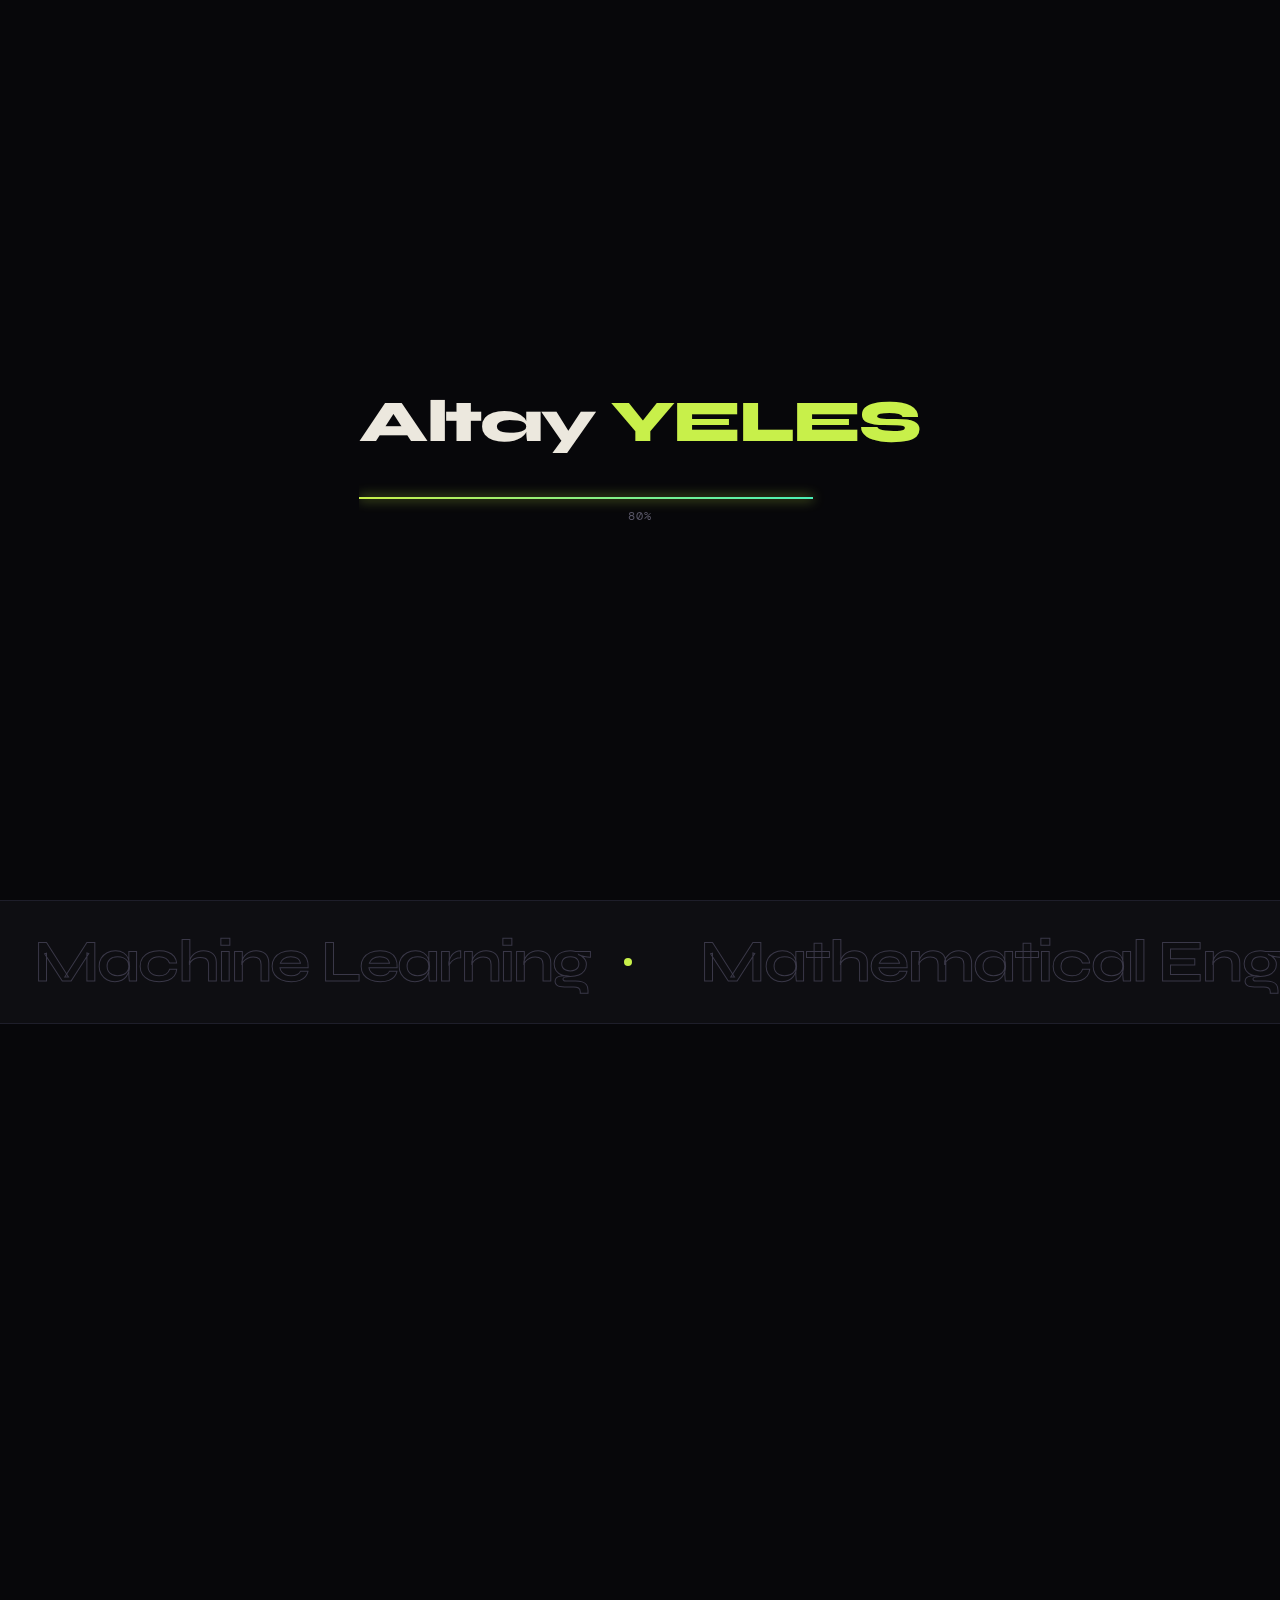
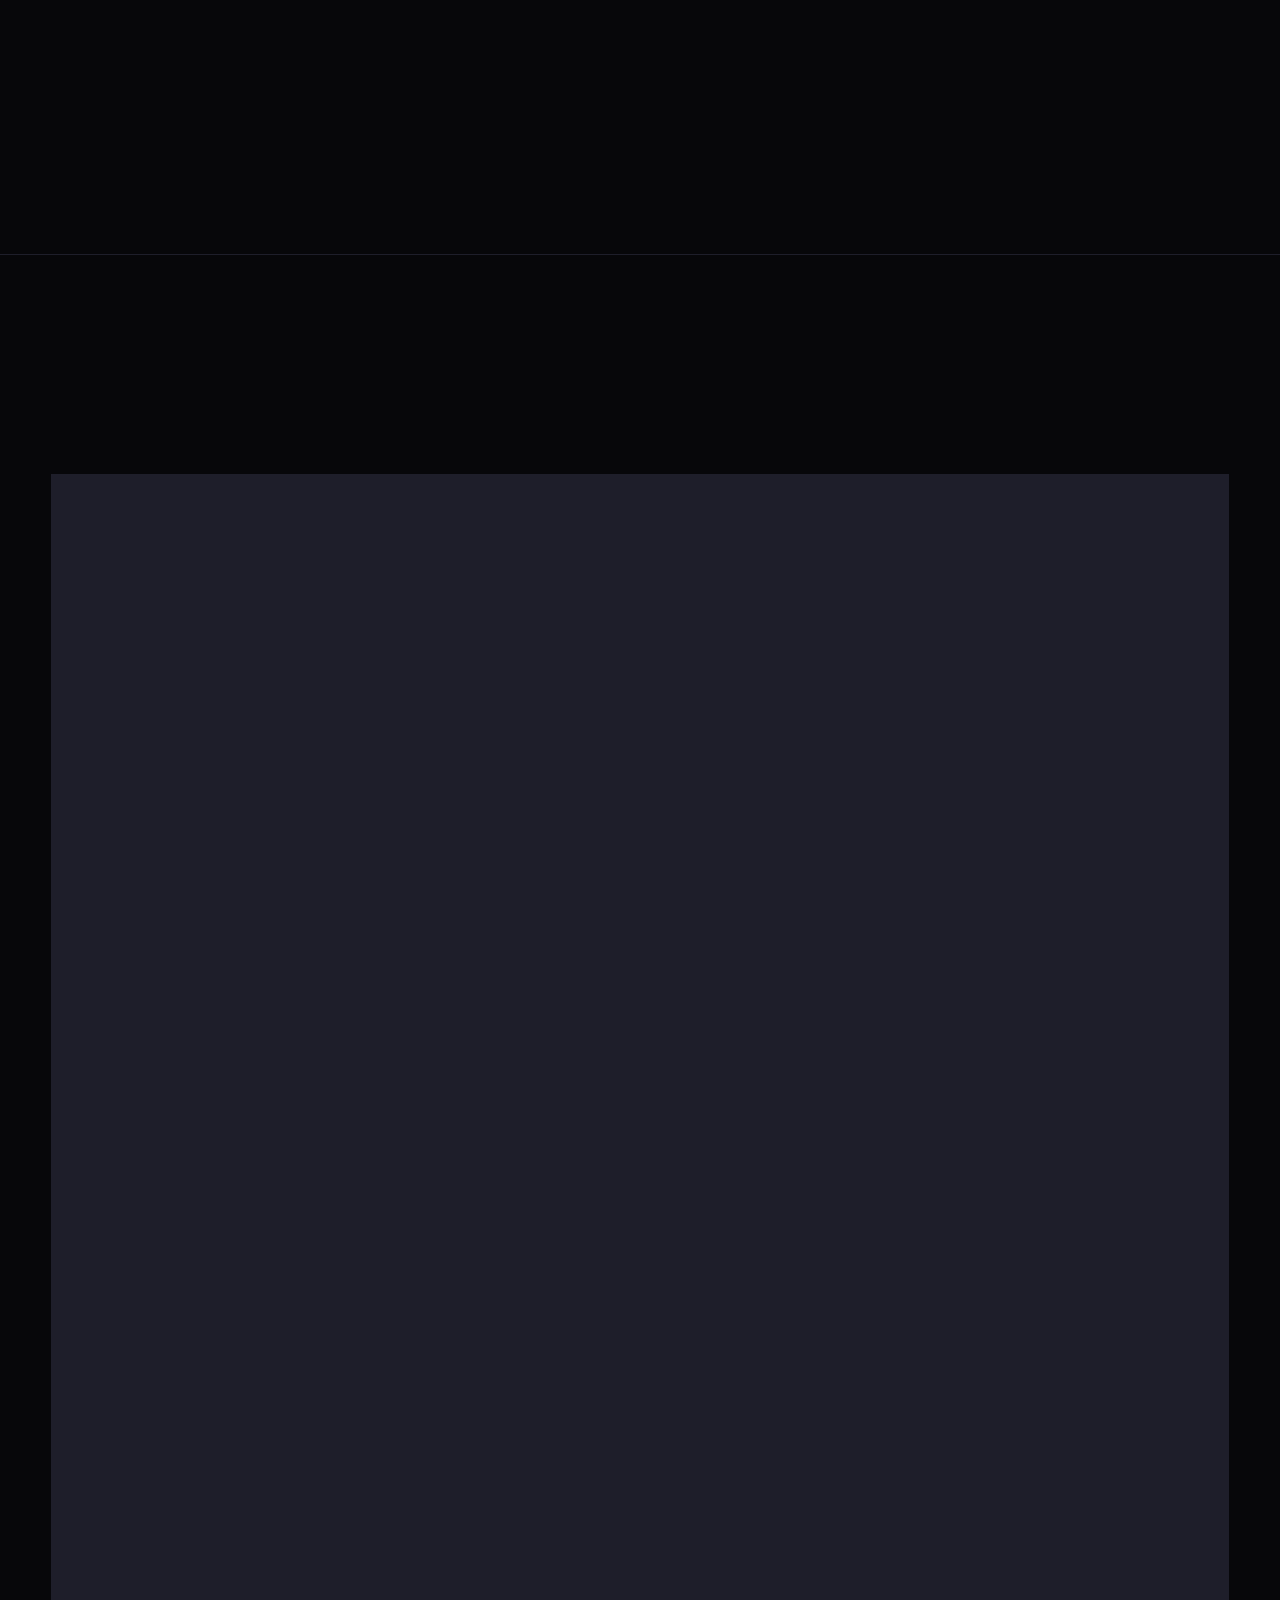
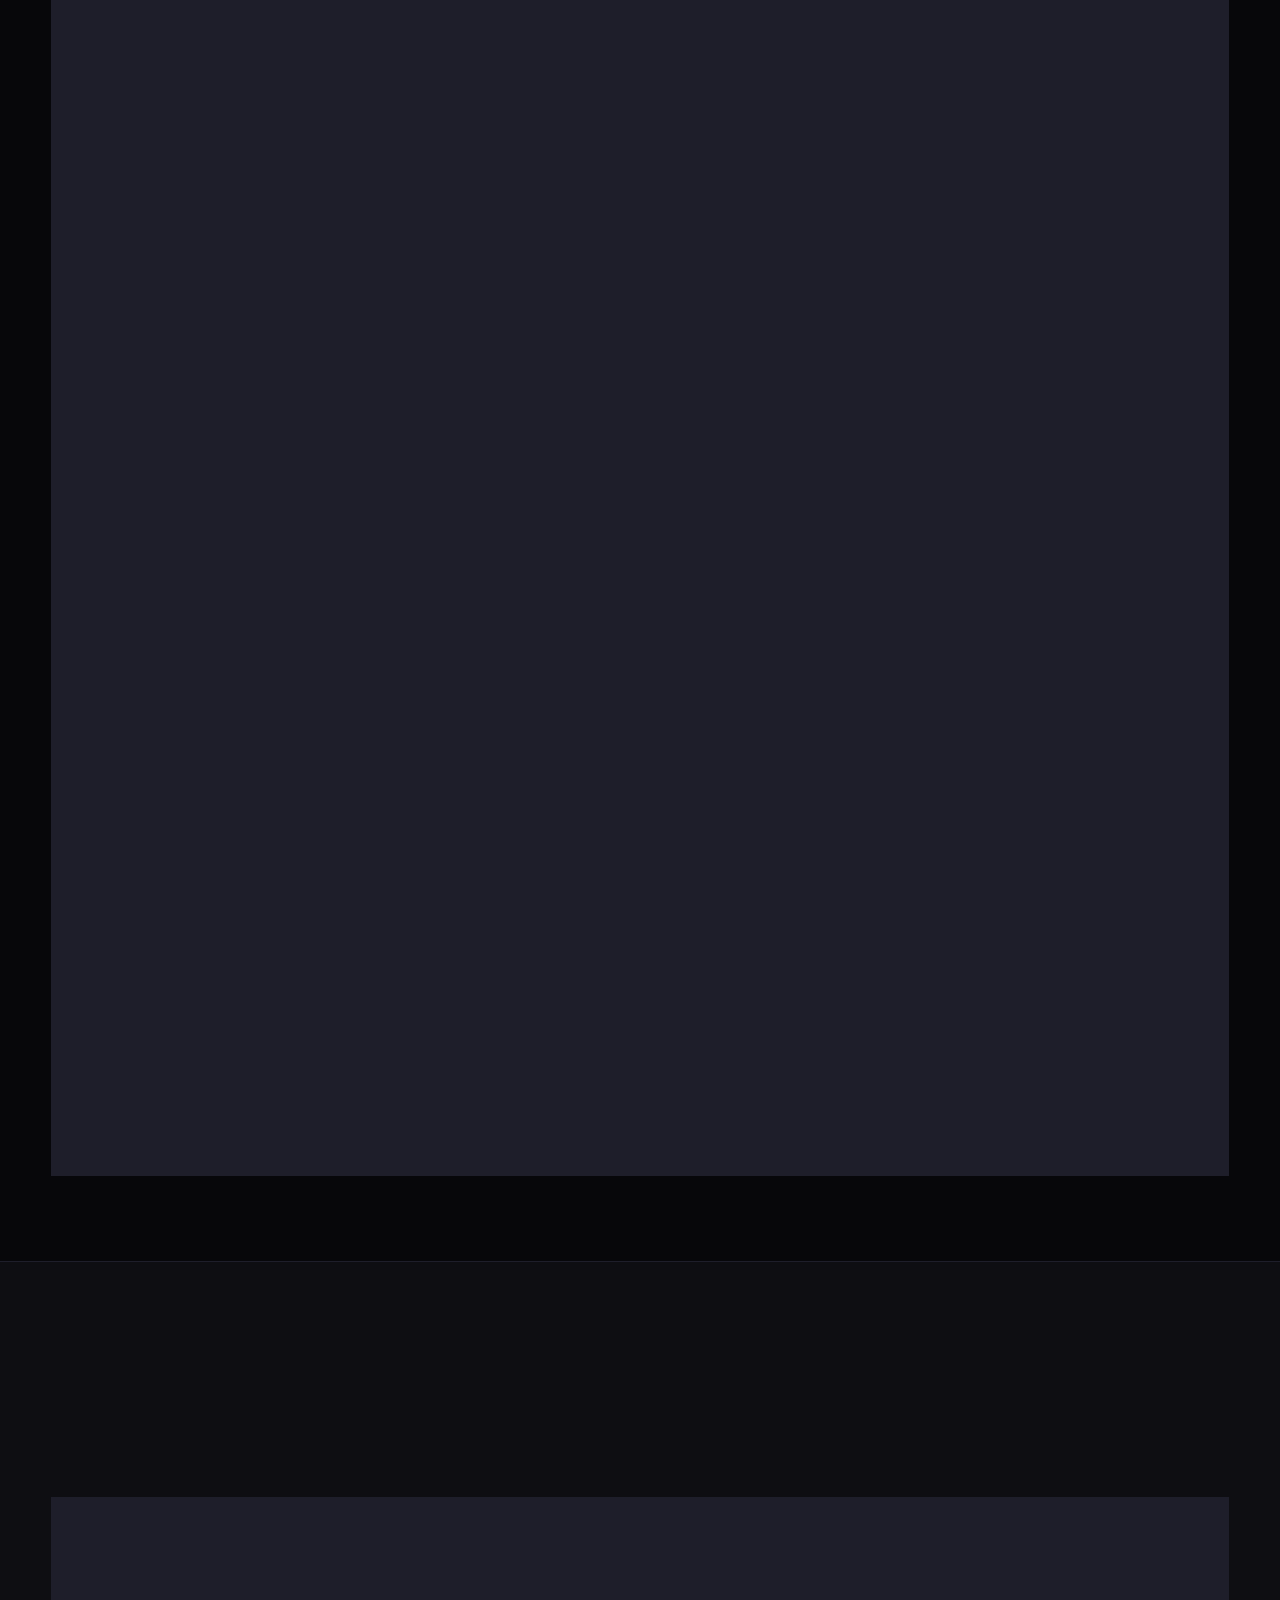
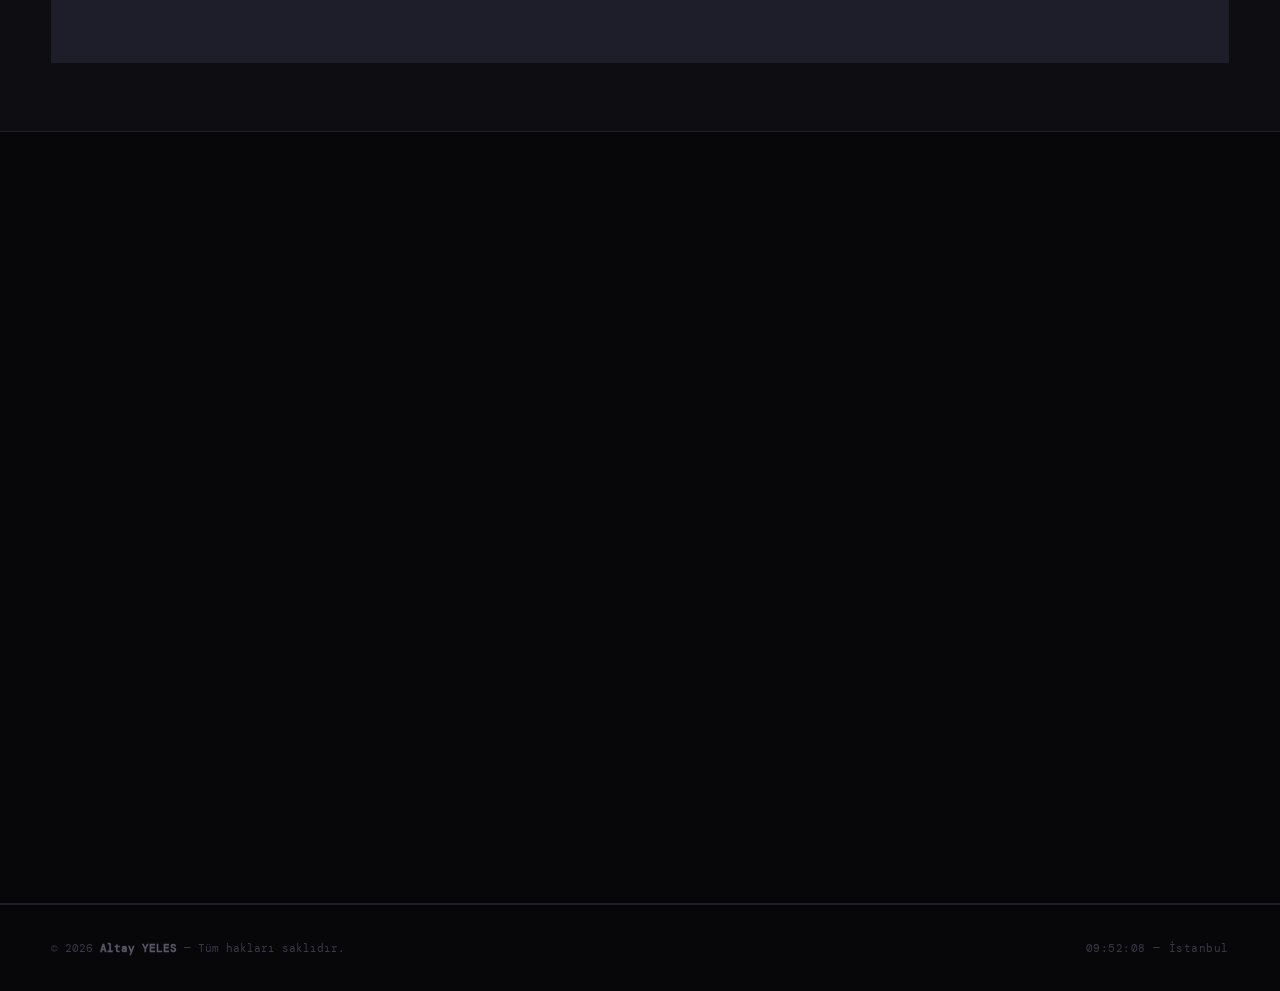
<file: index.html>
<!DOCTYPE html>
<html lang="tr">
<head>
<meta charset="UTF-8">
<meta name="viewport" content="width=device-width, initial-scale=1.0">
<!-- SEO VE META ETİKETLERİ -->
<title>Altay Yeles — AI Developer & Mathematical Engineer</title>
<meta name="description" content="Altay Yeles - Yıldız Teknik Üniversitesi Matematik Mühendisliği öğrencisi, Makine Öğrenmesi ve Yapay Zeka Geliştiricisi portfolyosu.">
<meta name="keywords" content="Altay Yeles, AI, Makine Öğrenmesi, Matematik Mühendisi, Python, FastAPI, Veri Bilimi">
<meta name="author" content="Altay Yeles">
<meta property="og:type" content="website">
<meta property="og:url" content="https://altayyeles.github.io/">
<meta property="og:title" content="Altay Yeles — Portfolio">
<meta property="og:description" content="AI Developer & Mathematical Engineer. İstatistiksel modelleme, makine öğrenmesi ve gerçek zamanlı sistemler.">

<link rel="preconnect" href="https://fonts.googleapis.com">
<link href="https://fonts.googleapis.com/css2?family=Syne:wght@400;600;700;800&family=DM+Mono:ital,wght@0,300;0,400;1,300&family=Newsreader:ital,opsz,wght@0,6..72,300;0,6..72,400;0,6..72,600;1,6..72,300;1,6..72,400&display=swap" rel="stylesheet">
<style>
/* ─── TOKENS ─────────────────────────────────────────── */
:root{
  --bg:#07070a;
  --surface:#0e0e12;
  --card:#12121a;
  --border:#1e1e2a;
  --accent:#c8f04a;
  --accent2:#4af0b8;
  --text:#ece8de;
  --muted:#585666;
  --muted2:#3a3848;
  --glow:rgba(200,240,74,.12);
  --ease:cubic-bezier(.22,1,.36,1);
}

/* ─── RESET & BASE ───────────────────────────────────── */
*{box-sizing:border-box;margin:0;padding:0}
html{scroll-behavior:smooth;font-size:17px}

/* DİL YÖNETİMİ İÇİN CSS (TR/EN) */
html[lang="en"] .lang-tr { display: none !important; }
html[lang="tr"] .lang-en { display: none !important; }

body{
  background:var(--bg);
  color:var(--text);
  font-family:'Newsreader',serif;
  line-height:1.65;
  overflow-x:hidden;
  cursor:none;
}
body.modal-open { overflow: hidden; }
a{color:inherit;text-decoration:none; cursor:none;}

/* ─── NOISE OVERLAY ──────────────────────────────────── */
body::before{
  content:'';
  position:fixed;inset:0;
  background-image:url("data:image/svg+xml,%3Csvg viewBox='0 0 256 256' xmlns='http://www.w3.org/2000/svg'%3E%3Cfilter id='n'%3E%3CfeTurbulence type='fractalNoise' baseFrequency='0.9' numOctaves='4' stitchTiles='stitch'/%3E%3C/filter%3E%3Crect width='100%25' height='100%25' filter='url(%23n)' opacity='1'/%3E%3C/svg%3E");
  opacity:.032;
  pointer-events:none;
  z-index:9998;
}

/* ─── CUSTOM CURSOR ──────────────────────────────────── */
.c-dot{
  width:8px;height:8px;
  background:var(--accent);
  border-radius:50%;
  position:fixed;top:0;left:0;
  pointer-events:none;z-index:99999;
  opacity:0;
  transition:width .2s var(--ease),height .2s var(--ease),background .25s;
}
.c-ring{
  width:42px;height:42px;
  border:1px solid rgba(200,240,74,.5);
  border-radius:50%;
  position:fixed;top:0;left:0;
  pointer-events:none;z-index:99998;
  opacity:0;
  transition:transform .5s var(--ease),opacity .3s,border-color .3s,background .3s;
}
.c-ring.hover{transform:scale(1.7)!important;background:rgba(200,240,74,.06);border-color:var(--accent);}
.c-ring.text{border-style:dashed;border-color:rgba(200,240,74,.3);}
.c-ring.link{transform:scale(2.4)!important;border-color:var(--accent2);background:rgba(74,240,184,.05);}

/* ─── SCROLL PROGRESS ────────────────────────────────── */
.progress-bar{
  position:fixed;top:0;left:0;
  height:2px;z-index:9997;
  background:linear-gradient(90deg,var(--accent),var(--accent2));
  width:0%;
  box-shadow:0 0 8px var(--accent);
  transition:width .1s linear;
}

/* ─── LOADING SCREEN ─────────────────────────────────── */
#loader{
  position:fixed;inset:0;
  background:var(--bg);
  z-index:10000;
  display:grid;place-items:center;
  transition:opacity .6s var(--ease), transform .6s var(--ease);
}
#loader.out{opacity:0;pointer-events:none;transform:translateY(-2%)}
.loader-inner{text-align:center;overflow:hidden}
.loader-bar{
  width:0%;height:2px;
  background:linear-gradient(90deg,var(--accent),var(--accent2));
  margin-top:1.5rem;
  transition:width .05s linear;
  box-shadow:0 0 12px var(--accent);
}
.loader-num{font-family:'DM Mono',monospace;font-size:.7rem;color:var(--muted);margin-top:.5rem;letter-spacing:.1em;}
.loader-logo{
  font-family:'Syne',sans-serif;font-size:3.5rem;font-weight:800;letter-spacing:-.03em;color:var(--text);
  opacity:0;transform:translateY(20px);transition:opacity .5s var(--ease),transform .5s var(--ease);
}
.loader-logo span{color:var(--accent)}
.loader-logo.vis{opacity:1;transform:none}

/* ─── NAV ────────────────────────────────────────────── */
nav{
  position:fixed;top:0;left:0;right:0;z-index:500;
  display:flex;align-items:center;justify-content:space-between;
  padding:1.1rem 3rem;
  background:rgba(7,7,10,.7);
  backdrop-filter:blur(28px) saturate(1.4);
  border-bottom:1px solid var(--border);
  transition:padding .4s var(--ease);
}
nav.scrolled{padding:.8rem 3rem}
.nav-logo{font-family:'Syne',sans-serif;font-weight:800;font-size:1rem;letter-spacing:.04em;position:relative;}
.nav-logo::after{
  content:'';position:absolute;bottom:-2px;left:0;right:0;height:1px;
  background:linear-gradient(90deg,var(--accent),transparent);
  transform:scaleX(0);transform-origin:left;transition:transform .4s var(--ease);
}
.nav-logo:hover::after{transform:scaleX(1)}
.nav-logo span{color:var(--accent)}

.nav-right { display: flex; align-items: center; gap: 2.5rem; }
.nav-links{display:flex;gap:2rem;list-style:none;align-items:center}
.nav-links a{
  font-family:'DM Mono',monospace;font-size:.7rem;
  color:var(--muted);text-transform:uppercase;letter-spacing:.12em;
  position:relative;transition:color .3s;
}
.nav-links a::after{
  content:'';position:absolute;bottom:-3px;left:0;right:0;height:1px;
  background:var(--accent);transform:scaleX(0);transform-origin:right;
  transition:transform .3s var(--ease);
}
.nav-links a:hover{color:var(--text)}
.nav-links a:hover::after{transform:scaleX(1);transform-origin:left}

.lang-switch { display: flex; gap: 0.5rem; font-family: 'DM Mono', monospace; font-size: 0.75rem; color: var(--muted); align-items: center;}
.lang-btn { background: none; border: none; color: var(--muted); cursor: none; font-family: inherit; transition: color 0.2s; padding: 0.2rem;}
.lang-btn:hover { color: var(--accent); }
.lang-btn.active { color: var(--accent); font-weight: 700; }

.nav-status{display:flex;align-items:center;gap:.5rem;font-family:'DM Mono',monospace;font-size:.65rem;color:var(--muted);}
.status-dot{width:6px;height:6px;border-radius:50%;background:var(--accent2);box-shadow:0 0 6px var(--accent2);animation:pulse-dot 2.5s ease-in-out infinite;}
@keyframes pulse-dot{0%,100%{opacity:1;transform:scale(1)}50%{opacity:.4;transform:scale(.7)}}

/* ─── HERO ───────────────────────────────────────────── */
.hero{
  min-height:100svh;display:grid;grid-template-columns:1fr 1fr;
  align-items:center;padding:8rem 3rem 4rem;gap:4rem;
  position:relative;overflow:hidden;
}
.hero-grid{
  position:absolute;inset:0;z-index:0;
  background-image:linear-gradient(var(--border) 1px,transparent 1px),linear-gradient(90deg,var(--border) 1px,transparent 1px);
  background-size:60px 60px;
  mask-image:radial-gradient(ellipse 80% 80% at 50% 50%,black 20%,transparent 100%);
  animation:grid-drift 30s linear infinite;
}
@keyframes grid-drift{0%{background-position:0 0}100%{background-position:60px 60px}}
.hero-blob{position:absolute;border-radius:50%;filter:blur(100px);pointer-events:none;z-index:0;}
.hero-blob.b1{width:500px;height:400px;background:radial-gradient(ellipse,rgba(200,240,74,.07) 0%,transparent 70%);top:-100px;left:-80px;animation:blob1 18s ease-in-out infinite;}
.hero-blob.b2{width:400px;height:500px;background:radial-gradient(ellipse,rgba(74,240,184,.05) 0%,transparent 70%);bottom:0;right:0;animation:blob2 22s ease-in-out infinite;}
@keyframes blob1{0%,100%{transform:translate(0,0) scale(1)}33%{transform:translate(60px,40px) scale(1.1)}66%{transform:translate(-30px,60px) scale(.9)}}
@keyframes blob2{0%,100%{transform:translate(0,0) scale(1)}33%{transform:translate(-50px,-30px) scale(1.05)}66%{transform:translate(40px,-50px) scale(.95)}}

.hero-left{position:relative;z-index:1}
.hero-eyebrow{
  font-family:'DM Mono',monospace;font-size:.7rem;color:var(--accent);letter-spacing:.18em;text-transform:uppercase;margin-bottom:1.5rem;
  opacity:0;transform:translateY(12px);animation:fade-up .6s var(--ease) .4s forwards;
}
.hero-eyebrow::before{content:'';display:inline-block;width:24px;height:1px;background:var(--accent);vertical-align:middle;margin-right:.75rem;}
.hero h1{
  font-family:'Syne',sans-serif;font-size:clamp(3.5rem,7vw,5.5rem);font-weight:800;line-height:.9;letter-spacing:-.03em;
  opacity:0;transform:translateY(20px);animation:fade-up .7s var(--ease) .6s forwards;
}
.hero h1 .line{display:block;overflow:hidden}
.hero h1 em{font-style:italic;font-family:'Newsreader',serif;font-weight:300;color:var(--accent);font-size:1.1em;}

.hero-desc{
  max-width:420px;color:var(--muted);margin-top:1.8rem;font-size:1rem;
  opacity:0;transform:translateY(12px);animation:fade-up .6s var(--ease) .85s forwards;
}
.hero-desc strong{color:var(--text)}

.hero-tags{
  display:flex;flex-wrap:wrap;gap:.5rem;margin-top:1.5rem;
  opacity:0;transform:translateY(12px);animation:fade-up .6s var(--ease) 1s forwards;
}
.tag{
  font-family:'DM Mono',monospace;font-size:.65rem;color:var(--muted);letter-spacing:.1em;text-transform:uppercase;
  border:1px solid var(--border);padding:.3rem .75rem;border-radius:100px;
  transition:border-color .3s,color .3s,background .3s;position:relative;overflow:hidden;
}
.tag::before{content:'';position:absolute;inset:0;background:var(--accent);opacity:0;transition:opacity .3s;}
.tag:hover{border-color:var(--accent);color:var(--bg);}
.tag:hover::before{opacity:1}
.tag span{position:relative;z-index:1;transition:color .3s}
.tag:hover span{color:var(--bg)}

.hero-cta{
  display:flex;gap:1rem;margin-top:2rem;align-items:center; flex-wrap:wrap;
  opacity:0;transform:translateY(12px);animation:fade-up .6s var(--ease) 1.15s forwards;
}
.btn-primary, .btn-ghost{
  font-family:'DM Mono',monospace;font-size:.7rem;letter-spacing:.1em;text-transform:uppercase;
  padding:.8rem 1.6rem;border-radius:2px;transition:all .3s;cursor:none;display:inline-flex;align-items:center;gap:.5rem;
}
.btn-primary{background:var(--accent);color:var(--bg);border:1px solid var(--accent);font-weight:600;}
.btn-primary:hover{box-shadow:0 0 30px rgba(200,240,74,.3);transform:translateY(-2px)}
.btn-ghost{background:transparent;color:var(--muted);border:1px solid var(--border);}
.btn-ghost:hover{border-color:var(--accent);color:var(--accent);transform:translateY(-2px)}

/* hero right */
.hero-right{position:relative;z-index:1;opacity:0;transform:translateX(30px);animation:fade-left .8s var(--ease) 1s forwards;}
.hero-canvas-wrap{position:relative;border:1px solid var(--border);background:var(--card);overflow:hidden;aspect-ratio:4/3;}
.hero-canvas-wrap::before{content:'';position:absolute;top:-1px;left:2rem;right:2rem;height:2px;background:linear-gradient(90deg,transparent,var(--accent),transparent);filter:blur(1px);}
.hero-canvas-label{position:absolute;top:.75rem;left:1rem;font-family:'DM Mono',monospace;font-size:.6rem;color:var(--muted);letter-spacing:.1em;text-transform:uppercase;display:flex;align-items:center;gap:.5rem;}
.hero-canvas-label::before{content:'';width:6px;height:6px;border-radius:50%;background:var(--accent2);box-shadow:0 0 6px var(--accent2);}
canvas#heroCanvas{width:100%;height:100%;display:block}

.hero-stats{display:grid;grid-template-columns:repeat(3,1fr);border:1px solid var(--border);border-top:none;}
.stat{padding:1rem 1.25rem;border-right:1px solid var(--border);position:relative;overflow:hidden;}
.stat:last-child{border-right:none}
.stat-num{font-family:'Syne',sans-serif;font-size:1.8rem;font-weight:700;color:var(--text);line-height:1;}
.stat-num .accent{-webkit-text-fill-color:var(--accent);font-weight:800;}
.stat-label{font-family:'DM Mono',monospace;font-size:.6rem;color:var(--muted);letter-spacing:.1em;text-transform:uppercase;margin-top:.2rem;}
.stat::after{content:'';position:absolute;bottom:0;left:0;right:0;height:2px;background:linear-gradient(90deg,var(--accent),transparent);transform:scaleX(0);transform-origin:left;transition:transform .5s var(--ease);}
.stat:hover::after{transform:scaleX(1)}

@keyframes fade-up{to{opacity:1;transform:none}}
@keyframes fade-left{to{opacity:1;transform:none}}

/* ─── MARQUEE ────────────────────────────────────────── */
.marquee-wrap{overflow:hidden;border-top:1px solid var(--border);border-bottom:1px solid var(--border);padding:.7rem 0;background:var(--surface);position:relative;}
.marquee-track{display:flex;gap:0;white-space:nowrap;animation:marquee 25s linear infinite;}
.marquee-item{font-family:'Syne',sans-serif;font-size:3.5rem;font-weight:700;letter-spacing:-.03em;color:transparent;-webkit-text-stroke:1px var(--muted2);padding:0 2rem;transition:color .3s,-webkit-text-stroke-color .3s;display:flex;align-items:center;gap:2rem;}
.marquee-item .dot{width:8px;height:8px;border-radius:50%;background:var(--accent);-webkit-text-stroke:0;flex-shrink:0;}
.marquee-item:hover{-webkit-text-stroke-color:var(--accent);}
@keyframes marquee{0%{transform:translateX(0)}100%{transform:translateX(-50%)}}

/* ─── SECTION COMMON ─────────────────────────────────── */
section{border-bottom:1px solid var(--border);position:relative;padding:5rem 3rem;}
.section-header{display:flex;align-items:flex-end;justify-content:space-between;margin-bottom:3rem;}
.section-eyebrow{font-family:'DM Mono',monospace;font-size:.65rem;color:var(--accent);letter-spacing:.18em;text-transform:uppercase;margin-bottom:.5rem;}
.section-title{font-family:'Syne',sans-serif;font-size:clamp(2rem,4vw,3rem);font-weight:700;line-height:1;letter-spacing:-.02em;}
.section-title em{font-style:italic;font-family:'Newsreader',serif;font-weight:300;color:var(--muted)}
.section-link{font-family:'DM Mono',monospace;font-size:.7rem;color:var(--muted);letter-spacing:.1em;text-transform:uppercase;display:flex;align-items:center;gap:.5rem;transition:color .3s;margin-bottom:.2rem;}
.section-link::after{content:'→';transition:transform .3s}
.section-link:hover{color:var(--accent)}
.section-link:hover::after{transform:translateX(4px)}

/* ─── ABOUT / TIMELINE ───────────────────────────────── */
.about-grid{display:grid;grid-template-columns:1fr 1fr;gap:4rem;align-items:start;}
.about-body{font-size:1.05rem;line-height:1.8;color:var(--muted)}
.about-body p+p{margin-top:1rem}
.about-body strong{color:var(--text);font-weight:600}
.about-body em{color:var(--accent2);font-style:italic}

.timeline{margin-top:0;}
.tl-item{display:grid;grid-template-columns:110px 1fr;gap:1.5rem;padding:1.5rem 0;border-top:1px solid var(--border);position:relative;}
.tl-year{font-family:'DM Mono',monospace;font-size:.7rem;color:var(--accent);letter-spacing:.1em;padding-top:.15rem;}
.tl-title{font-family:'Syne',sans-serif;font-size:1.1rem;font-weight:700;margin-bottom:.4rem; color:var(--text)}
.tl-sub{font-family:'DM Mono',monospace;font-size:.7rem;color:var(--muted);letter-spacing:.05em;}
.tl-desc{font-size:.85rem; color:var(--muted); margin-top:0.5rem; line-height:1.5;}

/* ─── SKILLS ─────────────────────────────────────────── */
.skills-grid{display:grid;grid-template-columns:1fr 1fr;gap:1rem; margin-top: 2rem;}
.skill-item{padding:1rem;border:1px solid var(--border);background:var(--card);position:relative;overflow:hidden;transition:border-color .3s;}
.skill-item:hover{border-color:rgba(200,240,74,.2)}
.skill-top{display:flex;align-items:center;justify-content:space-between;margin-bottom:.8rem;}
.skill-name{font-family:'DM Mono',monospace;font-size:.75rem;color:var(--text);letter-spacing:.05em}
.skill-pct{font-family:'DM Mono',monospace;font-size:.65rem;color:var(--accent)}
.skill-bar{height:2px;background:var(--border);position:relative}
.skill-fill{height:100%;background:linear-gradient(90deg,var(--accent),var(--accent2));width:0%;transition:width 1.2s var(--ease);box-shadow:0 0 6px var(--accent);}
.skill-item:hover .skill-fill{box-shadow:0 0 10px var(--accent)}

/* ─── PROJECTS ───────────────────────────────────────── */
.projects-grid{display:grid;grid-template-columns:1fr 1fr;gap:1px;background:var(--border);border:1px solid var(--border);perspective:1000px;}
.project-card{
  background:var(--card);padding:2.5rem;position:relative;overflow:hidden;transition:background .3s, transform .1s ease-out;
  display:flex;flex-direction:column;gap:1.2rem; cursor:none; transform-style:preserve-3d;
}
.project-card::before{content:'';position:absolute;top:0;left:0;right:0;height:1px;background:linear-gradient(90deg,transparent,var(--accent),transparent);opacity:0;transition:opacity .4s;}
.project-card:hover{background:#161620; z-index:10; box-shadow:0 20px 40px rgba(0,0,0,0.4);}
.project-card:hover::before{opacity:1}
.project-card.featured{grid-column:span 2;display:grid;grid-template-columns:1fr 1fr;gap:3rem;align-items:center}

.project-num{font-family:'DM Mono',monospace;font-size:.65rem;color:var(--muted2);letter-spacing:.1em; transform:translateZ(20px);}
.project-header{display:flex;align-items:flex-start;justify-content:space-between;gap:1rem; transform:translateZ(30px);}
.project-title{font-family:'Syne',sans-serif;font-size:1.4rem;font-weight:700;letter-spacing:-.02em;line-height:1.1; color:var(--text);}
.project-card.featured .project-title{font-size:2rem}
.project-arrow{font-size:1.2rem;color:var(--muted);transition:transform .3s var(--ease),color .3s;flex-shrink:0;margin-top:.1rem;}
.project-card:hover .project-arrow{transform:translate(4px,-4px);color:var(--accent)}
.project-desc{color:var(--muted);font-size:.9rem;line-height:1.7;flex:1; transform:translateZ(15px);}
.project-stack{display:flex;flex-wrap:wrap;gap:.4rem;margin-top:auto; transform:translateZ(25px);}
.stack-tag{font-family:'DM Mono',monospace;font-size:.6rem;color:var(--muted);letter-spacing:.08em;text-transform:uppercase;border:1px solid var(--border);padding:.2rem .55rem;transition:border-color .3s,color .3s;}
.project-card:hover .stack-tag{border-color:rgba(200,240,74,.15)}
.project-visual{aspect-ratio:16/10;background:var(--surface);border:1px solid var(--border);position:relative;overflow:hidden; transform:translateZ(35px); transition:transform .3s;}
.project-card:hover .project-visual {transform:translateZ(45px) scale(1.02);}
.project-visual canvas{position:absolute;inset:0;width:100%;height:100%}
.project-visual .ss-icon {position:absolute; top:50%; left:50%; transform:translate(-50%, -50%); font-size:4rem; opacity:0.2; color:var(--muted); transition:all .3s;}
.project-card:hover .ss-icon {opacity:0.6; color:var(--accent); transform:translate(-50%, -50%) scale(1.1);}

/* ─── MODALS ─────────────────────────────────────────── */
.modal-overlay {
  position: fixed; inset: 0; background: rgba(7, 7, 10, 0.9); backdrop-filter: blur(15px);
  z-index: 10000; display: flex; align-items: center; justify-content: center;
  opacity: 0; pointer-events: none; transition: opacity 0.3s var(--ease); padding: 2rem;
}
.modal-overlay.active { opacity: 1; pointer-events: auto; }
.modal-content {
  background: var(--surface); border: 1px solid var(--border); width: 100%; max-width: 900px;
  max-height: 90vh; overflow-y: auto; position: relative; display: grid; grid-template-columns: 1fr 1fr;
  transform: translateY(20px); transition: transform 0.4s var(--ease); box-shadow: 0 20px 60px rgba(0,0,0,0.8);
}
.modal-overlay.active .modal-content { transform: translateY(0); }
.modal-close {
  position: absolute; top: 1.5rem; right: 1.5rem; background: none; border: none; color: var(--muted);
  font-size: 1.5rem; cursor: none; transition: color 0.2s; z-index: 10;
}
.modal-close:hover { color: var(--accent); transform:scale(1.1);}
.modal-visual { background: var(--card); border-right: 1px solid var(--border); display: flex; align-items: center; justify-content: center; min-height: 300px; padding: 2rem; position:relative; overflow:hidden;}
.modal-visual::before{content:'';position:absolute;inset:0;background:radial-gradient(circle, rgba(200,240,74,.05) 0%, transparent 70%);}
.modal-visual .ss-icon { font-size: 5rem; color: var(--accent); opacity: 0.8; }
.modal-body { padding: 3rem; }
.modal-tags { display: flex; flex-wrap: wrap; gap: 0.4rem; margin-bottom: 1.5rem; }
.modal-title { font-family: 'Syne', sans-serif; font-size: 1.8rem; font-weight: 700; color: var(--text); margin-bottom: 1rem; line-height: 1.1;}
.modal-desc { font-size: 0.95rem; color: var(--muted); margin-bottom: 2rem; }
.modal-features { list-style: none; display: flex; flex-direction: column; gap: 0.8rem; margin-bottom: 2.5rem; }
.modal-features li { font-size: 0.9rem; color: var(--text); padding-left: 1.5rem; position: relative; }
.modal-features li::before { content: '✓'; position: absolute; left: 0; color: var(--accent); font-family: 'DM Mono', monospace; }
.modal-actions { display: flex; gap: 1rem; }

/* ─── CHAT WIDGET ────────────────────────────────────── */
.chat-widget { position: fixed; bottom: 2rem; right: 2rem; z-index: 9000; display: flex; flex-direction: column; align-items: flex-end; }
.chat-btn { 
  width: 60px; height: 60px; border-radius: 50%; background: var(--accent); border: 2px solid var(--bg);
  display: flex; align-items: center; justify-content: center; font-size: 1.5rem; cursor: none;
  box-shadow: 0 4px 20px rgba(200, 240, 74, 0.2); transition: transform 0.3s var(--ease);
}
.chat-btn:hover { transform: scale(1.1); }
.chat-window {
  width: 320px; height: 420px; background: rgba(14,14,18,0.95); backdrop-filter: blur(10px);
  border: 1px solid var(--border); border-radius: 8px; margin-bottom: 1rem; display: flex; flex-direction: column; overflow: hidden;
  opacity: 0; pointer-events: none; transform: translateY(20px); transition: all 0.4s var(--ease);
  transform-origin: bottom right; box-shadow: 0 20px 40px rgba(0,0,0,0.6);
}
.chat-window.active { opacity: 1; pointer-events: auto; transform: translateY(0); }
.chat-header { background: var(--card); padding: 1rem; border-bottom: 1px solid var(--border); display: flex; align-items: center; gap: 0.5rem; }
.chat-header-dot { width: 8px; height: 8px; background: var(--accent2); border-radius: 50%; animation: pulse-dot 2.5s infinite;}
.chat-header-title { font-family: 'Syne', sans-serif; font-weight: 600; font-size: 0.9rem; color: var(--text); }
.chat-body { flex: 1; padding: 1rem; overflow-y: auto; display: flex; flex-direction: column; gap: 1rem; }
.msg { max-width: 85%; padding: 0.8rem 1rem; border-radius: 6px; font-size: 0.85rem; line-height: 1.5; }
.msg.bot { background: var(--card); border: 1px solid var(--border); align-self: flex-start; border-bottom-left-radius: 0; color: var(--text);}
.msg.user { background: var(--accent); color: var(--bg); align-self: flex-end; border-bottom-right-radius: 0; font-weight: 600;}
.chat-input-area { padding: 1rem; border-top: 1px solid var(--border); display: flex; gap: 0.5rem; background: var(--card);}
.chat-input { flex: 1; background: var(--bg); border: 1px solid var(--border); color: var(--text); padding: 0.5rem 0.8rem; border-radius: 4px; font-family: inherit; font-size: 0.85rem; outline: none; transition: border-color .3s;}
.chat-input:focus { border-color: var(--accent); }
.chat-send { background: var(--accent); color: var(--bg); border: none; padding: 0.5rem 1rem; border-radius: 4px; font-family: 'DM Mono', monospace; font-size: 0.7rem; font-weight: 600; cursor: none; transition: transform .2s;}
.chat-send:hover{transform: translateY(-2px);}

/* ─── METRICS ────────────────────────────────────────── */
#metrics{padding:4rem 3rem;background:var(--surface)}
.metrics-row{display:grid;grid-template-columns:repeat(4,1fr);gap:1px;background:var(--border);border:1px solid var(--border);}
.metric{background:var(--card);padding:2rem 1.5rem;text-align:center;position:relative;overflow:hidden;transition:background .3s;}
.metric:hover{background:#161620}
.metric-val{font-family:'Syne',sans-serif;font-size:2.5rem;font-weight:800;line-height:1;background:linear-gradient(135deg,var(--accent) 0%,var(--accent2) 100%);-webkit-background-clip:text;-webkit-text-fill-color:transparent;}
.metric-label{font-family:'DM Mono',monospace;font-size:.65rem;color:var(--muted);letter-spacing:.12em;text-transform:uppercase;margin-top:.5rem;}
.metric-sub{font-size:.75rem;color:var(--muted2);margin-top:.3rem;font-family:'DM Mono',monospace}
.metric-bar{position:absolute;bottom:0;left:0;right:0;height:2px;background:linear-gradient(90deg,var(--accent),var(--accent2));transform:scaleX(0);transform-origin:left;transition:transform .8s var(--ease);}
.metric.in-view .metric-bar{transform:scaleX(1)}

/* ─── CONTACT ────────────────────────────────────────── */
#contact{padding:6rem 3rem}
.contact-inner{display:grid;grid-template-columns:1fr 1fr;gap:4rem;align-items:start;}
.contact-left h2{font-family:'Syne',sans-serif;font-size:clamp(2.5rem,5vw,4.5rem);font-weight:800;line-height:.9;letter-spacing:-.03em;}
.contact-left h2 em{font-style:italic;font-family:'Newsreader',serif;font-weight:300;color:var(--accent);display:block;}
.contact-left p{margin-top:1.5rem;color:var(--muted);max-width:320px;line-height:1.8}

.contact-links{display:flex;flex-direction:column;gap:.75rem;margin-top:2.5rem}
.contact-link{display:flex;align-items:center;justify-content:space-between;padding:1.1rem 1.25rem;border:1px solid var(--border);background:var(--card);transition:border-color .3s,background .3s,transform .3s;cursor:none;}
.contact-link:hover{border-color:rgba(200,240,74,.3);background:#141420;transform:translateX(4px)}
.contact-link-left{display:flex;align-items:center;gap:.75rem}
.contact-link-icon{width:32px;height:32px;border:1px solid var(--border);display:grid;place-items:center;font-size:.75rem;transition:border-color .3s,background .3s;color:var(--text);}
.contact-link:hover .contact-link-icon{border-color:var(--accent);background:var(--glow);color:var(--accent);}
.contact-link-name{font-family:'DM Mono',monospace;font-size:.75rem;color:var(--text);letter-spacing:.05em}
.contact-link-url{font-family:'DM Mono',monospace;font-size:.65rem;color:var(--muted)}
.contact-link-arr{color:var(--muted);transition:transform .3s var(--ease),color .3s;font-size:.9rem}
.contact-link:hover .contact-link-arr{transform:translate(3px,-3px);color:var(--accent)}

.contact-form{display:flex;flex-direction:column;gap:1rem}
.form-group{position:relative}
.form-label{font-family:'DM Mono',monospace;font-size:.65rem;color:var(--muted);letter-spacing:.12em;text-transform:uppercase;margin-bottom:.4rem;display:block;}
.form-input,.form-textarea{width:100%;background:var(--card);border:1px solid var(--border);color:var(--text);font-family:'Newsreader',serif;font-size:.95rem;padding:.8rem 1rem;outline:none;transition:border-color .3s,box-shadow .3s;resize:none; cursor:none;}
.form-input:focus,.form-textarea:focus{border-color:rgba(200,240,74,.4);box-shadow:0 0 0 3px rgba(200,240,74,.06);}
.form-textarea{height:120px;line-height:1.6}
.form-submit{font-family:'DM Mono',monospace;font-size:.75rem;letter-spacing:.12em;text-transform:uppercase;padding:.9rem 2rem;background:var(--accent);color:var(--bg);border:none;cursor:none;transition:box-shadow .3s,transform .2s;align-self:flex-start; font-weight:600;}
.form-submit:hover{box-shadow:0 0 40px rgba(200,240,74,.25);transform:translateY(-2px);}

/* ─── FOOTER ─────────────────────────────────────────── */
footer{padding:2rem 3rem;display:flex;align-items:center;justify-content:space-between;border-top:1px solid var(--border);}
.footer-copy{font-family:'DM Mono',monospace;font-size:.65rem;color:var(--muted2)}
.footer-copy strong{color:var(--muted)}
.footer-time{font-family:'DM Mono',monospace;font-size:.65rem;color:var(--muted2);letter-spacing:.05em;}

/* ─── SCROLL REVEAL ──────────────────────────────────── */
.reveal{opacity:0;transform:translateY(24px);transition:opacity .7s var(--ease),transform .7s var(--ease);}
.reveal.in-view{opacity:1;transform:none}
.reveal-delay-1{transition-delay:.1s}
.reveal-delay-2{transition-delay:.2s}
.reveal-delay-3{transition-delay:.3s}

/* ─── MOBILE ─────────────────────────────────────────── */
@media(max-width:900px){
  .hero{grid-template-columns:1fr;padding:7rem 1.5rem 3rem}
  .hero-right{display:none}
  .about-grid,.contact-inner,.projects-grid{grid-template-columns:1fr}
  .project-card.featured{grid-column:span 1;grid-template-columns:1fr}
  .metrics-row{grid-template-columns:1fr 1fr}
  nav{padding:1rem 1.5rem}
  section,#about-full,#projects,#contact,#metrics{padding:4rem 1.5rem}
  .section-header{flex-direction:column;align-items:flex-start;gap:.5rem}
  footer{flex-direction:column;gap:.5rem;text-align:center}
  .modal-content{grid-template-columns: 1fr;}
  .modal-visual{display:none;}
  .chat-widget{right:1rem; bottom:1rem;}
}
</style>
</head>
<body>

<!-- cursor -->
<div class="c-dot" id="cDot"></div>
<div class="c-ring" id="cRing"></div>

<!-- scroll progress -->
<div class="progress-bar" id="progressBar"></div>

<!-- LOADER -->
<div id="loader">
  <div class="loader-inner">
    <div class="loader-logo" id="loaderLogo">Altay <span>YELES</span></div>
    <div class="loader-bar" id="loaderBar"></div>
    <div class="loader-num" id="loaderNum">0%</div>
  </div>
</div>

<!-- NAV -->
<nav id="nav">
  <a href="#hero" class="nav-logo">Altay <span>YELES</span></a>
  <div class="nav-right">
    <ul class="nav-links">
      <li><a href="#about-full"><span class="lang-tr">hakkımda</span><span class="lang-en">about</span></a></li>
      <li><a href="#projects"><span class="lang-tr">projeler</span><span class="lang-en">projects</span></a></li>
      <li><a href="#contact"><span class="lang-tr">iletişim</span><span class="lang-en">contact</span></a></li>
    </ul>
    <!-- DİL DESTEĞİ -->
    <div class="lang-switch">
      <button class="lang-btn active" onclick="setLanguage('tr')">TR</button>
      <span>/</span>
      <button class="lang-btn" onclick="setLanguage('en')">EN</button>
    </div>
    <div class="nav-status">
      <div class="status-dot"></div>
      <span class="lang-tr">İstanbul'da müsait</span><span class="lang-en">Available in Istanbul</span>
    </div>
  </div>
</nav>

<!-- HERO -->
<section class="hero" id="hero">
  <div class="hero-grid"></div>
  <div class="hero-blob b1"></div>
  <div class="hero-blob b2"></div>
  <div class="hero-left">
    <div class="hero-eyebrow">
      <span class="lang-tr">Matematik Mühendisi & Yapay Zeka Geliştiricisi</span>
      <span class="lang-en">Mathematical Engineer & AI Developer</span>
    </div>
    <h1>
      <span class="line">Altay</span>
      <span class="line"><em>YELES</em></span>
    </h1>
    <p class="hero-desc">
      <span class="lang-tr"><strong>YTÜ Matematik Mühendisliği</strong> son sınıf öğrencisi. İstatistiksel modelleme, <em>makine öğrenmesi</em> ve gerçek zamanlı sistemler üzerine teorik altyapı ve sahadan deneyimle değer üretiyorum.</span>
      <span class="lang-en"><strong>YTU Mathematical Engineering</strong> senior student. Creating value with theoretical background and field experience in statistical modeling, <em>machine learning</em>, and real-time systems.</span>
    </p>
    <div class="hero-tags">
      <div class="tag"><span>Python</span></div>
      <div class="tag"><span>FastAPI</span></div>
      <div class="tag"><span>Machine Learning</span></div>
      <div class="tag"><span>Data Science</span></div>
      <div class="tag"><span>Real-time Systems</span></div>
    </div>
    <div class="hero-cta">
      <a href="mailto:altay.yeles@std.yildiz.edu.tr" class="btn-primary">
        <span class="lang-tr">İletişime Geç</span><span class="lang-en">Contact Me</span>
      </a>
      <a href="assets/ALTAY_YELES_CV.pdf" target="_blank" class="btn-ghost">
        <span class="lang-tr">📄 CV İndir (PDF)</span><span class="lang-en">📄 Download CV</span>
      </a>
      <a href="https://github.com/altayyeles" target="_blank" class="btn-ghost">GitHub →</a>
    </div>
  </div>
  <div class="hero-right">
    <div class="hero-canvas-wrap">
      <div class="hero-canvas-label">
        <span class="lang-tr">Canlı Piyasa Simülasyonu</span><span class="lang-en">Live Market Simulation</span>
      </div>
      <canvas id="heroCanvas"></canvas>
    </div>
    <div class="hero-stats">
      <div class="stat">
        <div class="stat-num"><span class="accent">6</span>+</div>
        <div class="stat-label"><span class="lang-tr">Aktif Proje</span><span class="lang-en">Active Projects</span></div>
      </div>
      <div class="stat">
        <div class="stat-num"><span class="accent">3</span>+</div>
        <div class="stat-label"><span class="lang-tr">Staj Deneyimi</span><span class="lang-en">Internships</span></div>
      </div>
      <div class="stat">
        <div class="stat-num"><span class="accent">∞</span></div>
        <div class="stat-label"><span class="lang-tr">Merak</span><span class="lang-en">Curiosity</span></div>
      </div>
    </div>
  </div>
</section>

<!-- MARQUEE -->
<div class="marquee-wrap">
  <div class="marquee-track" id="marqueeTrack">
    <span class="marquee-item">Machine Learning<span class="dot"></span></span>
    <span class="marquee-item">Mathematical Engineering<span class="dot"></span></span>
    <span class="marquee-item">Artificial Intelligence<span class="dot"></span></span>
    <span class="marquee-item">Real-time Systems<span class="dot"></span></span>
    <span class="marquee-item">Data Science<span class="dot"></span></span>
    <span class="marquee-item">Algorithms<span class="dot"></span></span>
    <span class="marquee-item">Machine Learning<span class="dot"></span></span>
    <span class="marquee-item">Mathematical Engineering<span class="dot"></span></span>
    <span class="marquee-item">Artificial Intelligence<span class="dot"></span></span>
    <span class="marquee-item">Real-time Systems<span class="dot"></span></span>
    <span class="marquee-item">Data Science<span class="dot"></span></span>
    <span class="marquee-item">Algorithms<span class="dot"></span></span>
  </div>
</div>

<!-- ABOUT -->
<section id="about-full">
  <div class="section-header reveal">
    <div>
      <div class="section-eyebrow"><span class="lang-tr">01 — Hakkımda ve Deneyim</span><span class="lang-en">01 — About & Experience</span></div>
      <h2 class="section-title"><span class="lang-tr">Kim <em>olduğum</em></span><span class="lang-en">Who <em>I am</em></span></h2>
    </div>
  </div>
  <div class="about-grid">
    <div class="about-body reveal">
      <p><span class="lang-tr">İstanbul Yıldız Teknik Üniversitesi'nde <strong>Matematik Mühendisliği</strong> son sınıf öğrencisiyim. Matematiğin soyut güzelliğini gerçek dünya problemlerine uygulamaktan büyük zevk alıyorum.</span><span class="lang-en">I am a senior <strong>Mathematical Engineering</strong> student at Yıldız Technical University in Istanbul. I enjoy applying the abstract beauty of mathematics to real-world problems.</span></p>
      <p><span class="lang-tr">Özellikle <strong>yapay zeka</strong> ve <em>makine öğrenmesi</em> alanlarında çalışıyorum; algoritmalar, veri yapıları ve optimizasyon teorisi konularında güçlü bir altyapıya sahibim.</span><span class="lang-en">I specifically work in the fields of <strong>artificial intelligence</strong> and <em>machine learning</em>; I have a strong background in algorithms, data structures, and optimization theory.</span></p>
      <div class="skills-grid" style="margin-top: 2rem;">
        <div class="skill-item" data-pct="95">
          <div class="skill-top"><span class="skill-name">Python / scikit-learn</span><span class="skill-pct">95%</span></div>
          <div class="skill-bar"><div class="skill-fill"></div></div>
        </div>
        <div class="skill-item" data-pct="90">
          <div class="skill-top"><span class="skill-name">ML / XGBoost</span><span class="skill-pct">90%</span></div>
          <div class="skill-bar"><div class="skill-fill"></div></div>
        </div>
        <div class="skill-item" data-pct="88">
          <div class="skill-top"><span class="skill-name">FastAPI / Backend</span><span class="skill-pct">88%</span></div>
          <div class="skill-bar"><div class="skill-fill"></div></div>
        </div>
        <div class="skill-item" data-pct="85">
          <div class="skill-top"><span class="skill-name">SQL / PostgreSQL</span><span class="skill-pct">85%</span></div>
          <div class="skill-bar"><div class="skill-fill"></div></div>
        </div>
        <div class="skill-item" data-pct="80">
          <div class="skill-top"><span class="skill-name">Docker / Kafka</span><span class="skill-pct">80%</span></div>
          <div class="skill-bar"><div class="skill-fill"></div></div>
        </div>
        <div class="skill-item" data-pct="85">
          <div class="skill-top"><span class="skill-name">MATLAB / Fuzzy Logic</span><span class="skill-pct">85%</span></div>
          <div class="skill-bar"><div class="skill-fill"></div></div>
        </div>
      </div>
    </div>
    
    <div class="about-right">
      <div class="timeline reveal reveal-delay-1">
        <div class="tl-item">
          <div class="tl-year">2026 Oca–Şub</div>
          <div>
            <div class="tl-title">LED Yazılım (YTÜ Teknopark)</div>
            <div class="tl-sub"><span class="lang-tr">Yazılım Geliştirme Stajyeri</span><span class="lang-en">Software Dev Intern</span></div>
            <div class="tl-desc">
              <span class="lang-tr">Üretim süreçlerinde AI destekli kalite yönetimi için ERP Kalite Modülü geliştirdim. XGBoost+SHAP ve Random Forest modellerini FastAPI ve Streamlit ile entegre ettim.</span>
              <span class="lang-en">Developed AI-supported ERP Quality Module for production. Integrated XGBoost+SHAP and Random Forest models using FastAPI and Streamlit.</span>
            </div>
          </div>
        </div>
        <div class="tl-item">
          <div class="tl-year">2025 May–Ağu</div>
          <div>
            <div class="tl-title">Bluesense AI</div>
            <div class="tl-sub"><span class="lang-tr">Yapay Zeka Stajyeri</span><span class="lang-en">AI Intern</span></div>
            <div class="tl-desc">
              <span class="lang-tr">Python, TensorFlow ve OpenCV ile görüntü işleme modelleri geliştirdim. Model doğruluğunu %15 artırıp, işlem süresini %20 kısalttım.</span>
              <span class="lang-en">Developed CV models using Python, TensorFlow, OpenCV. Increased accuracy by 15% and reduced processing time by 20%.</span>
            </div>
          </div>
        </div>
        <div class="tl-item">
          <div class="tl-year">2025 Nis–May</div>
          <div>
            <div class="tl-title">TNC Group Holding</div>
            <div class="tl-sub"><span class="lang-tr">Bilgi Teknolojileri Stajyeri</span><span class="lang-en">IT Intern</span></div>
            <div class="tl-desc">
              <span class="lang-tr">Python ve veri analizi süreçlerinde görev alıp, proje teslimi ve toplantı koordinasyonlarını yürüttüm.</span>
              <span class="lang-en">Took part in Python and data analysis processes, managed project delivery and meeting coordinations.</span>
            </div>
          </div>
        </div>
      </div>
    </div>
  </div>
</section>

<!-- PROJECTS -->
<section id="projects">
  <div class="section-header reveal">
    <div>
      <div class="section-eyebrow"><span class="lang-tr">02 — Projeler</span><span class="lang-en">02 — Projects</span></div>
      <h2 class="section-title"><span class="lang-tr">Seçili <em>çalışmalar</em></span><span class="lang-en">Selected <em>works</em></span></h2>
    </div>
    <a href="https://github.com/altayyeles" target="_blank" class="section-link">GitHub Profile</a>
  </div>
  <div class="projects-grid">
    
    <!-- FEATURED: CoreBank -->
    <div class="project-card featured reveal" data-tilt onclick="openModal('corebank')">
      <div>
        <div class="project-num">001 — Featured</div>
        <div class="project-header">
          <div class="project-title">CoreBank<br>Ledger Ops</div>
          <div class="project-arrow">↗</div>
        </div>
        <p class="project-desc">
          <span class="lang-tr">Çekirdek bankacılık konseptlerini (hesap, bakiye, transfer) ve operasyon tarafını (fraud alert) tek bir uçtan uca mimaride birleştirdim. Outbox pattern ve Celery worker ile asenkron settlement mekanizması.</span>
          <span class="lang-en">End-to-end architecture combining core banking concepts (account, transfer) and operations (fraud alert). Async settlement with Outbox pattern and Celery worker.</span>
        </p>
        <div class="project-stack">
          <span class="stack-tag">FastAPI</span>
          <span class="stack-tag">PostgreSQL</span>
          <span class="stack-tag">Redis</span>
          <span class="stack-tag">Celery</span>
          <span class="stack-tag">Docker</span>
        </div>
      </div>
      <div class="project-visual">
        <canvas id="bankCanvas"></canvas>
      </div>
    </div>
    
    <!-- PROJECT 2 -->
    <div class="project-card reveal reveal-delay-1" data-tilt onclick="openModal('erp')">
      <div class="project-num">002</div>
      <div class="project-header">
        <div class="project-title">AI-Powered ERP<br>Quality Module</div>
        <div class="project-arrow">↗</div>
      </div>
      <p class="project-desc">
        <span class="lang-tr">Üretimde öngörücü kalite analizi ve öngörücü bakım (RUL). XGBoost + SHAP ile hata olasılığı tahmini.</span>
        <span class="lang-en">Predictive quality analysis and predictive maintenance in production. Defect prediction via XGBoost + SHAP.</span>
      </p>
      <div class="project-stack">
        <span class="stack-tag">XGBoost</span>
        <span class="stack-tag">SHAP</span>
        <span class="stack-tag">Streamlit</span>
      </div>
      <div class="project-visual">
        <span class="ss-icon">🏭</span>
      </div>
    </div>
    
    <!-- PROJECT 3 -->
    <div class="project-card reveal reveal-delay-2" data-tilt onclick="openModal('fraud')">
      <div class="project-num">003</div>
      <div class="project-header">
        <div class="project-title"><span class="lang-tr">Gerçek Zamanlı</span><span class="lang-en">Real-Time</span><br>Fraud Detection</div>
        <div class="project-arrow">↗</div>
      </div>
      <p class="project-desc">
        <span class="lang-tr">Saniyede yüzlerce işlemi işleyen Kafka tabanlı sistem. Kural tabanlı + Random Forest hibrit motoru.</span>
        <span class="lang-en">Kafka-based system processing hundreds of tx/sec. Rule-based + Random Forest hybrid engine.</span>
      </p>
      <div class="project-stack">
        <span class="stack-tag">Kafka</span>
        <span class="stack-tag">Random Forest</span>
        <span class="stack-tag">WebSockets</span>
      </div>
      <div class="project-visual">
        <span class="ss-icon">🔍</span>
      </div>
    </div>

    <!-- PROJECT 4 -->
    <div class="project-card reveal" data-tilt onclick="openModal('altayai')">
      <div class="project-num">004</div>
      <div class="project-header">
        <div class="project-title">Altay AI<br>Digital Twin</div>
        <div class="project-arrow">↗</div>
      </div>
      <p class="project-desc">
        <span class="lang-tr">CV'yi interaktif mülakata dönüştüren AI asistanı. Serverless backend ve gelişmiş prompt engineering.</span>
        <span class="lang-en">AI assistant converting CV to an interactive interview. Serverless backend & prompt engineering.</span>
      </p>
      <div class="project-stack">
        <span class="stack-tag">Gemini 2.5</span>
        <span class="stack-tag">Cloudflare</span>
        <span class="stack-tag">LLM</span>
      </div>
      <div class="project-visual">
        <span class="ss-icon">🤖</span>
      </div>
    </div>

    <!-- PROJECT 5 -->
    <div class="project-card reveal reveal-delay-1" data-tilt onclick="openModal('isg')">
      <div class="project-num">005</div>
      <div class="project-header">
        <div class="project-title">Fuzzy OHS<br>Risk Analysis</div>
        <div class="project-arrow">↗</div>
      </div>
      <p class="project-desc">
        <span class="lang-tr">4 parametreli FIS ile 625 kural türeten iş sağlığı güvenliği risk analizi (MATLAB).</span>
        <span class="lang-en">Occupational health & safety risk analysis generating 625 rules with 4-parameter FIS.</span>
      </p>
      <div class="project-stack">
        <span class="stack-tag">MATLAB</span>
        <span class="stack-tag">Fuzzy Logic</span>
        <span class="stack-tag">Python</span>
      </div>
      <div class="project-visual">
        <span class="ss-icon">📊</span>
      </div>
    </div>

    <!-- PROJECT 6 -->
    <div class="project-card reveal reveal-delay-2" data-tilt onclick="openModal('academic')">
      <div class="project-num">006</div>
      <div class="project-header">
        <div class="project-title">Academic Perf.<br>Analysis</div>
        <div class="project-arrow">↗</div>
      </div>
      <p class="project-desc">
        <span class="lang-tr">2000 öğrenci verisinde Mamdani tabanlı FIS ile %85 doğruluk oranlı performans tahmini.</span>
        <span class="lang-en">Performance prediction with 85% accuracy using Mamdani-based FIS on 2000 student data.</span>
      </p>
      <div class="project-stack">
        <span class="stack-tag">MATLAB</span>
        <span class="stack-tag">Fuzzy Logic</span>
        <span class="stack-tag">Scikit-learn</span>
      </div>
      <div class="project-visual">
        <span class="ss-icon">🎓</span>
      </div>
    </div>

  </div>
</section>

<!-- METRICS -->
<section id="metrics">
  <div class="section-header reveal" style="padding:0 0 2rem">
    <div>
      <div class="section-eyebrow"><span class="lang-tr">03 — Sayılarla</span><span class="lang-en">03 — By the Numbers</span></div>
      <h2 class="section-title"><span class="lang-tr">Ölçülebilir <em>sonuçlar</em></span><span class="lang-en">Measurable <em>results</em></span></h2>
    </div>
  </div>
  <div class="metrics-row">
    <div class="metric reveal">
      <div class="metric-val" data-target="10000">0</div>
      <div class="metric-label"><span class="lang-tr">İşlem/Saniye</span><span class="lang-en">Tx/Second</span></div>
      <div class="metric-sub">CoreBank</div>
      <div class="metric-bar"></div>
    </div>
    <div class="metric reveal reveal-delay-1">
      <div class="metric-val" data-target="85">0</div>
      <div class="metric-label"><span class="lang-tr">% Model Doğruluğu</span><span class="lang-en">% Model Accuracy</span></div>
      <div class="metric-sub">Fuzzy Analysis</div>
      <div class="metric-bar"></div>
    </div>
    <div class="metric reveal reveal-delay-2">
      <div class="metric-val" data-target="6">0</div>
      <div class="metric-label"><span class="lang-tr">Tamamlanan Proje</span><span class="lang-en">Projects Done</span></div>
      <div class="metric-sub">End-to-end</div>
      <div class="metric-bar"></div>
    </div>
    <div class="metric reveal reveal-delay-3">
      <div class="metric-val" data-target="5">0</div>
      <div class="metric-label"><span class="lang-tr">Teknoloji Sertifikası</span><span class="lang-en">Certifications</span></div>
      <div class="metric-sub">Stanford/Coursera vb.</div>
      <div class="metric-bar"></div>
    </div>
  </div>
</section>

<!-- CONTACT -->
<section id="contact">
  <div class="contact-inner">
    <div class="contact-left reveal">
      <h2><span class="lang-tr">Let's build,<em>together</em></span><span class="lang-en">Let's build,<em>together</em></span></h2>
      <p>
        <span class="lang-tr">Staj teklifi, proje fikri veya AI dünyası üzerine bir sohbet için yandaki formu kullanabilir veya aşağıdaki kanallardan ulaşabilirsin.</span>
        <span class="lang-en">You can use the form or the channels below for internship offers, project ideas, or a chat about the AI world.</span>
      </p>
      <div class="contact-links">
        <a class="contact-link" href="mailto:altay.yeles@std.yildiz.edu.tr">
          <div class="contact-link-left">
            <div class="contact-link-icon">✉</div>
            <div>
              <div class="contact-link-name">E-Posta</div>
              <div class="contact-link-url">altay.yeles@std.yildiz.edu.tr</div>
            </div>
          </div>
          <div class="contact-link-arr">↗</div>
        </a>
        <a class="contact-link" href="https://linkedin.com/in/altayyeles" target="_blank">
          <div class="contact-link-left">
            <div class="contact-link-icon">in</div>
            <div>
              <div class="contact-link-name">LinkedIn</div>
              <div class="contact-link-url">linkedin.com/in/altayyeles</div>
            </div>
          </div>
          <div class="contact-link-arr">↗</div>
        </a>
        <a class="contact-link" href="https://github.com/altayyeles" target="_blank">
          <div class="contact-link-left">
            <div class="contact-link-icon">gh</div>
            <div>
              <div class="contact-link-name">GitHub</div>
              <div class="contact-link-url">github.com/altayyeles</div>
            </div>
          </div>
          <div class="contact-link-arr">↗</div>
        </a>
      </div>
    </div>
    <div class="reveal reveal-delay-2">
      <form class="contact-form" id="contactForm">
        <div class="form-group">
          <label class="form-label" for="name"><span class="lang-tr">İsim</span><span class="lang-en">Name</span></label>
          <input class="form-input" id="name" type="text" placeholder="John Doe">
        </div>
        <div class="form-group">
          <label class="form-label" for="email">E-Posta</label>
          <input class="form-input" id="email" type="email" placeholder="ornek@mail.com">
        </div>
        <div class="form-group">
          <label class="form-label" for="msg"><span class="lang-tr">Mesaj</span><span class="lang-en">Message</span></label>
          <textarea class="form-textarea" id="msg" placeholder="Merhaba Altay..."></textarea>
        </div>
        <button type="submit" class="form-submit"><span class="lang-tr">Gönder →</span><span class="lang-en">Send →</span></button>
      </form>
    </div>
  </div>
</section>

<!-- FOOTER -->
<footer>
  <div class="footer-copy">© 2026 <strong>Altay YELES</strong> — <span class="lang-tr">Tüm hakları saklıdır.</span><span class="lang-en">All rights reserved.</span></div>
  <div class="footer-time" id="footerTime"></div>
</footer>

<!-- ─── MODAL YAPISI (Dinamik Proje Detayları) ─── -->
<div class="modal-overlay" id="projectModal" onclick="if(event.target===this) closeModal()">
  <div class="modal-content">
    <button class="modal-close" onclick="closeModal()">✕</button>
    <div class="modal-visual">
      <span class="ss-icon" id="modalIcon">📁</span>
    </div>
    <div class="modal-body">
      <div class="modal-tags" id="modalTags"></div>
      <h3 class="modal-title" id="modalTitle">Proje Başlığı</h3>
      <p class="modal-desc" id="modalDesc">Açıklama</p>
      <ul class="modal-features" id="modalFeatures"></ul>
      <div class="modal-actions" style="margin-top:2rem;">
        <a href="#" target="_blank" class="form-submit" id="modalGithubBtn" style="text-decoration:none; display:inline-block;">GitHub Repo ↗</a>
      </div>
    </div>
  </div>
</div>

<!-- ─── DİJİTAL İKİZ WIDGET (Sohbet Penceresi) ─── -->
<div class="chat-widget">
  <div class="chat-window" id="chatWindow">
    <div class="chat-header">
      <div class="chat-header-dot"></div>
      <div class="chat-header-title">Altay AI (Dijital İkiz)</div>
    </div>
    <div class="chat-body" id="chatBody">
      <div class="msg bot">Merhaba! Ben Altay'ın yapay zeka dijital ikiziyim. Yetenekleri, projeleri veya deneyimleri hakkında bana sorular sorabilirsiniz. Nasıl yardımcı olabilirim? 🚀</div>
    </div>
    <div class="chat-input-area">
      <input type="text" class="chat-input" id="chatInput" placeholder="Mesaj yazın..." onkeypress="handleChat(event)">
      <button class="chat-send" onclick="sendMsg()">GÖNDER</button>
    </div>
  </div>
  <button class="chat-btn" onclick="toggleChat()">🤖</button>
</div>

<!-- ══════════════════════════════════════════════════════
     JAVASCRIPT ENGINE
     ══════════════════════════════════════════════════════ -->
<script>
/* ── LOADER ───────────────────────────────────────────── */
(function(){
  const logo = document.getElementById('loaderLogo');
  const bar  = document.getElementById('loaderBar');
  const num  = document.getElementById('loaderNum');
  const ldr  = document.getElementById('loader');

  setTimeout(()=>logo.classList.add('vis'), 150);

  let pct = 0;
  const iv = setInterval(()=>{
    pct += Math.random() * 18;
    if(pct > 100) pct = 100;
    bar.style.width = pct + '%';
    num.textContent = Math.floor(pct) + '%';
    if(pct >= 100){
      clearInterval(iv);
      setTimeout(()=>{
        ldr.classList.add('out');
        setTimeout(()=>ldr.remove(), 700);
      }, 300);
    }
  }, 80);
})();

/* ── CURSOR ───────────────────────────────────────────── */
(function(){
  const dot  = document.getElementById('cDot');
  const ring = document.getElementById('cRing');
  if(!dot) return;

  let mx=0,my=0,rx=0,ry=0,t=0;

  document.addEventListener('mousemove',e=>{
    mx=e.clientX; my=e.clientY;
    dot.style.opacity = '1';
    ring.style.opacity = '.55';
    dot.style.transform = `translate(${mx-4}px,${my-4}px)`;
  });

  function loop(ts){
    const dt = ts - t; t = ts;
    const spd = Math.min(.22, .09 + dt/2000);
    rx += (mx - rx) * spd;
    ry += (my - ry) * spd;
    ring.style.transform = `translate(${rx-21}px,${ry-21}px)`;
    requestAnimationFrame(loop);
  }
  requestAnimationFrame(loop);

  // hover states (Updated to cover new elements)
  document.querySelectorAll('a, button, .form-submit, .project-card, .tag, .contact-link, .modal-close, .chat-btn, .chat-send, .lang-btn').forEach(el=>{
    el.addEventListener('mouseenter',()=>ring.classList.add('hover'));
    el.addEventListener('mouseleave',()=>{ring.classList.remove('hover');ring.classList.remove('link')});
  });
  document.querySelectorAll('a, .contact-link, .chat-btn').forEach(el=>{
    el.addEventListener('mouseenter',()=>ring.classList.add('link'));
  });
  document.querySelectorAll('p, h1, h2, h3, .msg, .about-body, .tl-desc').forEach(el=>{
    el.addEventListener('mouseenter',()=>ring.classList.add('text'));
    el.addEventListener('mouseleave',()=>ring.classList.remove('text'));
  });

  if(matchMedia('(pointer:coarse)').matches){dot.remove();ring.remove();}
})();

/* ── SCROLL PROGRESS ──────────────────────────────────── */
(function(){
  const bar = document.getElementById('progressBar');
  window.addEventListener('scroll',()=>{
    const h = document.documentElement;
    const pct = (h.scrollTop / (h.scrollHeight - h.clientHeight)) * 100;
    bar.style.width = pct + '%';
  });
})();

/* ── NAV SCROLL ───────────────────────────────────────── */
(function(){
  const nav = document.getElementById('nav');
  window.addEventListener('scroll',()=>{
    nav.classList.toggle('scrolled', window.scrollY > 60);
  });
})();

/* ── REVEAL ON SCROLL ─────────────────────────────────── */
(function(){
  const obs = new IntersectionObserver((entries)=>{
    entries.forEach(e=>{
      if(e.isIntersecting){
        e.target.classList.add('in-view');
        // animate metrics
        if(e.target.classList.contains('metric')){
          animateMetric(e.target);
        }
      }
    });
  },{threshold:.15});

  document.querySelectorAll('.reveal,.metric').forEach(el=>obs.observe(el));

  // skill bars
  const skillObs = new IntersectionObserver((entries)=>{
    entries.forEach(e=>{
      if(e.isIntersecting){
        e.target.querySelectorAll('.skill-item').forEach((si,i)=>{
          const pct = si.dataset.pct;
          if(pct) setTimeout(()=>si.querySelector('.skill-fill').style.width=pct+'%', 200 + i*80);
        });
      }
    });
  },{threshold:.1});
  document.querySelectorAll('.skills-grid').forEach(el=>skillObs.observe(el));
})();

function animateMetric(el){
  const valEl = el.querySelector('.metric-val');
  const target = parseInt(valEl.dataset.target);
  if(!target) return;
  const dur = 1400;
  const start = performance.now();
  function tick(now){
    const p = Math.min((now-start)/dur, 1);
    const ease = 1 - Math.pow(1-p, 3);
    valEl.textContent = Math.round(ease * target).toLocaleString('tr-TR');
    if(p < 1) requestAnimationFrame(tick);
    else valEl.textContent = target.toLocaleString('tr-TR') + (target===10000?'+':'');
  }
  requestAnimationFrame(tick);
}

/* ── 3D TILT EFFECT ────────────────────────────────────── */
document.querySelectorAll('.project-card[data-tilt]').forEach(card => {
  card.addEventListener('mousemove', e => {
    const rect = card.getBoundingClientRect();
    const x = e.clientX - rect.left; const y = e.clientY - rect.top;
    const centerX = rect.width / 2; const centerY = rect.height / 2;
    const rotateX = ((y - centerY) / centerY) * -5; 
    const rotateY = ((x - centerX) / centerX) * 5;
    card.style.transform = `rotateX(${rotateX}deg) rotateY(${rotateY}deg) scale3d(1.02, 1.02, 1.02)`;
  });
  card.addEventListener('mouseleave', () => {
    card.style.transform = 'rotateX(0) rotateY(0) scale3d(1, 1, 1)';
  });
});

/* ── LANGUAGE SWITCHER ────────────────────────────────── */
function setLanguage(lang) {
  document.documentElement.lang = lang;
  document.querySelectorAll('.lang-btn').forEach(btn => btn.classList.remove('active'));
  event.target.classList.add('active');
}

/* ── HERO CANVAS — Price chart simulation ────────────── */
(function(){
  const canvas = document.getElementById('heroCanvas');
  if(!canvas) return;
  const ctx = canvas.getContext('2d');

  function resize(){
    canvas.width = canvas.offsetWidth * devicePixelRatio;
    canvas.height = canvas.offsetHeight * devicePixelRatio;
    ctx.scale(devicePixelRatio, devicePixelRatio);
  }
  resize();
  window.addEventListener('resize', resize);

  const W = ()=>canvas.offsetWidth;
  const H = ()=>canvas.offsetHeight;

  let prices = [];
  let price = 100;
  for(let i=0;i<200;i++){
    price += (Math.random()-.485) * 2.2;
    prices.push(price);
  }

  let offset = 0;

  function draw(){
    ctx.clearRect(0,0,W(),H());
    const w=W(), h=H();

    // grid lines
    ctx.strokeStyle = 'rgba(255,255,255,.04)';
    ctx.lineWidth = 1;
    for(let i=1;i<5;i++){ ctx.beginPath(); ctx.moveTo(0, h/5*i); ctx.lineTo(w, h/5*i); ctx.stroke(); }
    for(let i=1;i<8;i++){ ctx.beginPath(); ctx.moveTo(w/8*i, 0); ctx.lineTo(w/8*i, h); ctx.stroke(); }

    const visible = prices.slice(offset, offset+80);
    const min = Math.min(...visible);
    const max = Math.max(...visible);
    const range = max-min || 1;

    const toY = v => h * .85 - ((v-min)/range) * h * .7;
    const toX = (i) => (i / (visible.length-1)) * w;

    // area fill
    const grad = ctx.createLinearGradient(0,0,0,h);
    grad.addColorStop(0,'rgba(200,240,74,.18)');
    grad.addColorStop(1,'rgba(200,240,74,0)');
    ctx.beginPath();
    ctx.moveTo(toX(0), h);
    visible.forEach((v,i)=>ctx.lineTo(toX(i), toY(v)));
    ctx.lineTo(toX(visible.length-1), h);
    ctx.closePath();
    ctx.fillStyle = grad;
    ctx.fill();

    // price line
    ctx.beginPath();
    ctx.lineWidth = 2; ctx.strokeStyle = '#c8f04a'; ctx.lineJoin = 'round';
    visible.forEach((v,i)=>{ i===0 ? ctx.moveTo(toX(i),toY(v)) : ctx.lineTo(toX(i),toY(v)); });
    ctx.stroke();

    // glow line
    ctx.save();
    ctx.shadowBlur = 10; ctx.shadowColor = '#c8f04a'; ctx.lineWidth = 1; ctx.stroke();
    ctx.restore();

    // current price dot
    const lastV = visible[visible.length-1];
    const lx=toX(visible.length-1), ly=toY(lastV);
    ctx.beginPath();
    ctx.arc(lx,ly,4,0,Math.PI*2);
    ctx.fillStyle='#c8f04a'; ctx.fill();

    // pulse
    const pulse = (Date.now() % 1500) / 1500;
    ctx.beginPath();
    ctx.arc(lx,ly, 4 + pulse*12, 0, Math.PI*2);
    ctx.strokeStyle = `rgba(200,240,74,${(1-pulse)*.4})`;
    ctx.lineWidth = 1; ctx.stroke();

    // label
    ctx.font = `300 11px 'DM Mono',monospace`;
    ctx.fillStyle = '#c8f04a';
    ctx.fillText(lastV.toFixed(2), lx+8, ly+4);

    if(offset >= prices.length - 80){ prices.push(prices[prices.length-1] + (Math.random()-.485)*2.2); }
    offset = prices.length - 80;
    if(offset < 0) offset = 0;

    requestAnimationFrame(draw);
  }
  setInterval(()=>{ prices.push(prices[prices.length-1] + (Math.random()-.485)*2.2); }, 80);
  draw();
})();

/* ── BANK CANVAS — Ledger transactions ───────────────── */
(function(){
  const canvas = document.getElementById('bankCanvas');
  if(!canvas) return;
  const ctx = canvas.getContext('2d');

  function resize(){
    canvas.width = canvas.offsetWidth * devicePixelRatio;
    canvas.height = canvas.offsetHeight * devicePixelRatio;
    ctx.scale(devicePixelRatio, devicePixelRatio);
  }
  resize();
  window.addEventListener('resize', resize);

  const W=()=>canvas.offsetWidth, H=()=>canvas.offsetHeight;

  const nodes = [];
  const NODES = 14;
  for(let i=0;i<NODES;i++){
    nodes.push({
      x: Math.random()*W(), y: Math.random()*H(),
      vx:(Math.random()-.5)*.4, vy:(Math.random()-.5)*.4,
      r: 3+Math.random()*3
    });
  }

  const particles = [];
  function spawnParticle(){
    const a = nodes[Math.floor(Math.random()*nodes.length)];
    const b = nodes[Math.floor(Math.random()*nodes.length)];
    if(a===b) return;
    particles.push({a,b,t:0,speed:.012+Math.random()*.018,amount:(Math.random()*9000+500).toFixed(0)});
  }
  setInterval(spawnParticle, 600);

  function draw(){
    ctx.clearRect(0,0,W(),H());
    const w=W(), h=H();

    nodes.forEach(n=>{
      n.x += n.vx; n.y += n.vy;
      if(n.x<0||n.x>w) n.vx*=-1;
      if(n.y<0||n.y>h) n.vy*=-1;
    });

    for(let i=0;i<nodes.length;i++){
      for(let j=i+1;j<nodes.length;j++){
        const dx=nodes[j].x-nodes[i].x, dy=nodes[j].y-nodes[i].y;
        const d=Math.sqrt(dx*dx+dy*dy);
        if(d<160){
          ctx.beginPath(); ctx.moveTo(nodes[i].x,nodes[i].y); ctx.lineTo(nodes[j].x,nodes[j].y);
          ctx.strokeStyle=`rgba(74,240,184,${(1-d/160)*.12})`; ctx.lineWidth=1; ctx.stroke();
        }
      }
    }

    nodes.forEach(n=>{
      ctx.beginPath(); ctx.arc(n.x,n.y,n.r,0,Math.PI*2); ctx.fillStyle='rgba(74,240,184,.7)'; ctx.fill();
      ctx.beginPath(); ctx.arc(n.x,n.y,n.r+4,0,Math.PI*2); ctx.strokeStyle='rgba(74,240,184,.15)'; ctx.lineWidth=1; ctx.stroke();
    });

    for(let i=particles.length-1;i>=0;i--){
      const p=particles[i];
      p.t += p.speed;
      if(p.t>=1){particles.splice(i,1);continue;}
      const x=p.a.x+(p.b.x-p.a.x)*p.t;
      const y=p.a.y+(p.b.y-p.a.y)*p.t;
      ctx.beginPath(); ctx.arc(x,y,3,0,Math.PI*2); ctx.fillStyle='#c8f04a'; ctx.fill();
      ctx.save(); ctx.shadowBlur=8;ctx.shadowColor='#c8f04a'; ctx.fill(); ctx.restore();

      if(p.t>.4&&p.t<.6){
        ctx.font=`300 9px 'DM Mono',monospace`; ctx.fillStyle='rgba(200,240,74,.7)';
        ctx.fillText('₺'+Number(p.amount).toLocaleString('tr-TR'),x+6,y-6);
      }
    }
    requestAnimationFrame(draw);
  }
  draw();
})();

/* ── MODAL DATA & LOGIC ──────────────────────────────── */
const projectData = {
  'corebank': {
    icon: '🏦', title: 'CoreBank Ledger Ops', tags: ['FastAPI', 'PostgreSQL', 'Redis', 'Celery'],
    desc: 'Çekirdek bankacılık konseptlerini ve operasyon tarafını birleştiren uçtan uca mimari.',
    features: ['Transfer başına tek master alert aggregation', 'Outbox pattern ve Celery worker ile asenkron settlement', 'Interaktif Graph UI ve Prometheus entegrasyonu'],
    link: 'https://github.com/altayyeles/corebank-ledger-ops'
  },
  'erp': {
    icon: '🏭', title: 'AI-Powered ERP Quality Module', tags: ['XGBoost', 'SHAP', 'Streamlit', 'Python'],
    desc: 'Üretim süreçlerinde yapay zeka destekli öngörücü kalite analizi.',
    features: ['XGBoost ve SHAP ile açıklanabilir hata olasılığı tahmini', 'Random Forest ile Kalan Kullanım Ömrü (RUL) tahmini', 'Gerçek zamanlı OEE, FPY metrikleri gösteren Dashboard'],
    link: 'https://github.com/altayyeles/ai-erp-quality-module'
  },
  'fraud': {
    icon: '🔍', title: 'Gerçek Zamanlı Fraud Tespiti', tags: ['Kafka', 'Random Forest', 'WebSockets'],
    desc: 'Saniyede yüzlerce finansal işlemi gerçek zamanlı işleyen event-driven sistem.',
    features: ['Kural tabanlı + ML (Random Forest) hibrit karar motoru', 'WebSockets ile canlı izleme dashboardu', 'Milisaniyeler içinde 0-100 risk skorlaması'],
    link: 'https://github.com/altayyeles/Real-Time-Fraud-Detection-Kafka-AI'
  },
  'altayai': {
    icon: '🤖', title: 'Altay AI — Dijital İkiz', tags: ['Gemini 2.5', 'Cloudflare Workers', 'Prompt Eng.'],
    desc: 'CV ve yetkinlikleri interaktif bir mülakata dönüştüren AI asistanı.',
    features: ['Cloudflare Workers ile Serverless API proxy güvenliği', 'Halüsinasyon engelleyici gelişmiş system instructions', 'Doğal dil işleme ile ziyaretçi sorgularına anlık yanıt'],
    link: 'https://github.com/altayyeles/altay-ai'
  },
  'isg': {
    icon: '📊', title: 'İSG Bulanık Risk Analizi', tags: ['MATLAB', 'Fuzzy Logic', 'Python'],
    desc: 'İş sağlığı ve güvenliği alanında Mamdani tabanlı bulanık risk analizi sistemi.',
    features: ['4 parametreli Bulanık Çıkarım Sistemi (FIS)', 'Python ile otomatik türetilen 625 adet Kural tabanı', 'Geleneksel yöntemlerin göremediği risklerin tespiti'],
    link: 'https://github.com/altayyeles/is-sagligi-guvenligi-alaninda-risk-analizi-icin-bulanik-yontemlerin-kullanimi'
  },
  'academic': {
    icon: '🎓', title: 'Akademik Performans Analizi', tags: ['MATLAB', 'Fuzzy Logic', 'Scikit-learn'],
    desc: 'Öğrencilerin akademik başarılarını tahmin eden yapay zeka destekli model.',
    features: ['2000 öğrenci verisi üzerinde kapsamlı ön işleme ve normalizasyon', 'Mamdani tabanlı FIS ile akademik performans tahmini', 'Üyelik fonksiyonlarının optimizasyonu ile %85 model doğruluğu'],
    link: 'https://github.com/altayyeles/yapay-zeka-destekli-akademik-performans-analizi/tree/main'
  }
};

const modal = document.getElementById('projectModal');
function openModal(projectId) {
  const data = projectData[projectId];
  if(!data) return;
  document.getElementById('modalIcon').innerText = data.icon;
  document.getElementById('modalTitle').innerText = data.title;
  document.getElementById('modalDesc').innerText = data.desc;
  document.getElementById('modalGithubBtn').href = data.link;
  document.getElementById('modalTags').innerHTML = data.tags.map(tag => `<span class="stack-tag" style="border-color:var(--accent);">${tag}</span>`).join('');
  document.getElementById('modalFeatures').innerHTML = data.features.map(f => `<li>${f}</li>`).join('');
  modal.classList.add('active');
  document.body.classList.add('modal-open');
}

function closeModal() {
  modal.classList.remove('active');
  document.body.classList.remove('modal-open');
}

/* ── CHAT LOGIC ──────────────────────────────────────── */
const chatWindow = document.getElementById('chatWindow');
const chatBody = document.getElementById('chatBody');
const chatInput = document.getElementById('chatInput');

function toggleChat() {
  chatWindow.classList.toggle('active');
  if(chatWindow.classList.contains('active')) chatInput.focus();
}

function handleChat(e) { if(e.key === 'Enter') sendMsg(); }

function sendMsg() {
  const text = chatInput.value.trim();
  if(!text) return;
  const uMsg = document.createElement('div');
  uMsg.className = 'msg user'; uMsg.innerText = text;
  chatBody.appendChild(uMsg);
  chatInput.value = '';
  chatBody.scrollTop = chatBody.scrollHeight;

  setTimeout(() => {
    const bMsg = document.createElement('div');
    bMsg.className = 'msg bot';
    bMsg.innerText = "Şu an portfolyo demo modundayım. İleride API entegrasyonu sağlandığında sorularınıza tam kapasite ile yanıt verebileceğim. Detaylar için projelerimi veya GitHub hesabımı inceleyebilirsiniz!";
    chatBody.appendChild(bMsg);
    chatBody.scrollTop = chatBody.scrollHeight;
  }, 1000);
}

/* ── FOOTER CLOCK ────────────────────────────────────── */
(function(){
  const el = document.getElementById('footerTime');
  function update(){
    const now = new Date();
    el.textContent = now.toLocaleTimeString('tr-TR',{hour:'2-digit',minute:'2-digit',second:'2-digit'}) + ' — İstanbul';
  }
  update();
  setInterval(update, 1000);
})();

/* ── FORM ─────────────────────────────────────────────── */
document.getElementById('contactForm').addEventListener('submit',e=>{
  e.preventDefault();
  const btn = e.target.querySelector('.form-submit');
  const originalText = btn.innerHTML;
  btn.innerHTML = '✓ Gönderildi';
  btn.style.background = '#4af0b8';
  btn.style.color = '#000';
  setTimeout(()=>{btn.innerHTML=originalText; btn.style.background=''; btn.style.color=''; e.target.reset();}, 3000);
});
</script>
</body>
</html>
</file>
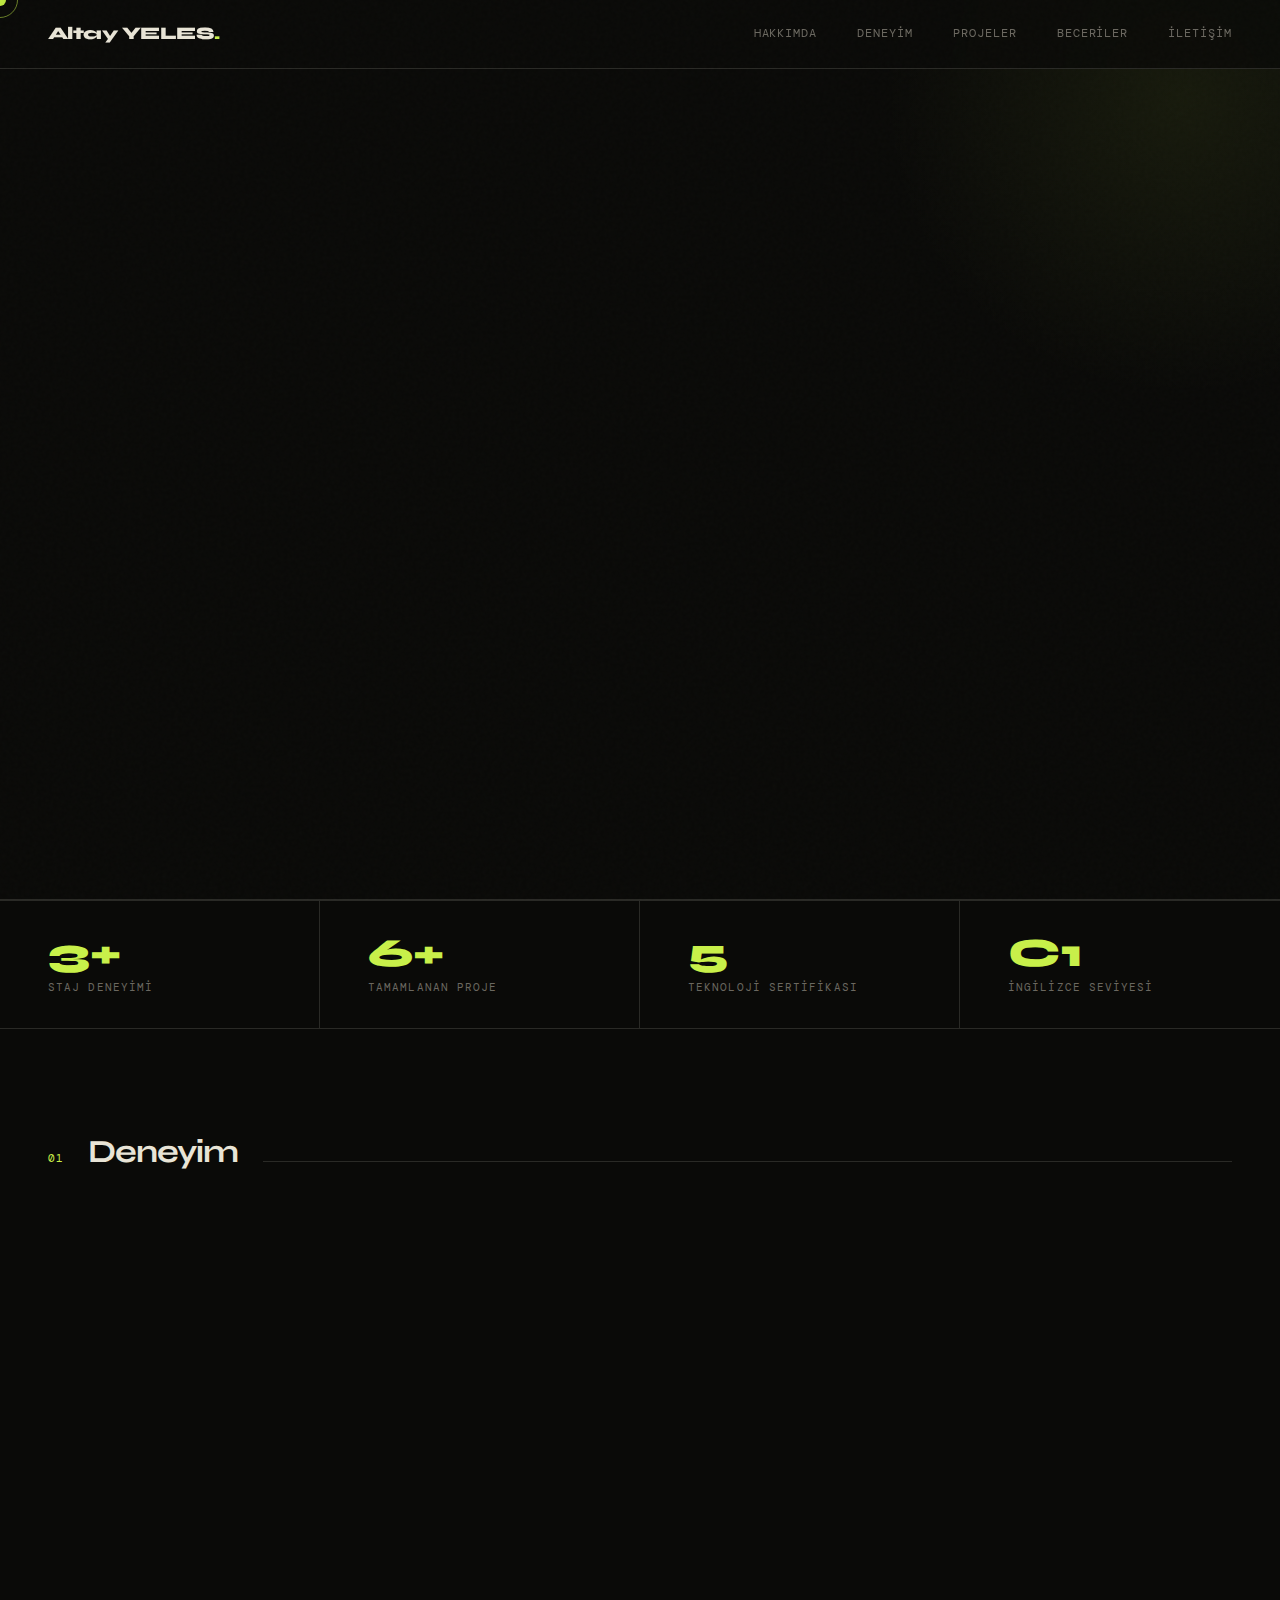
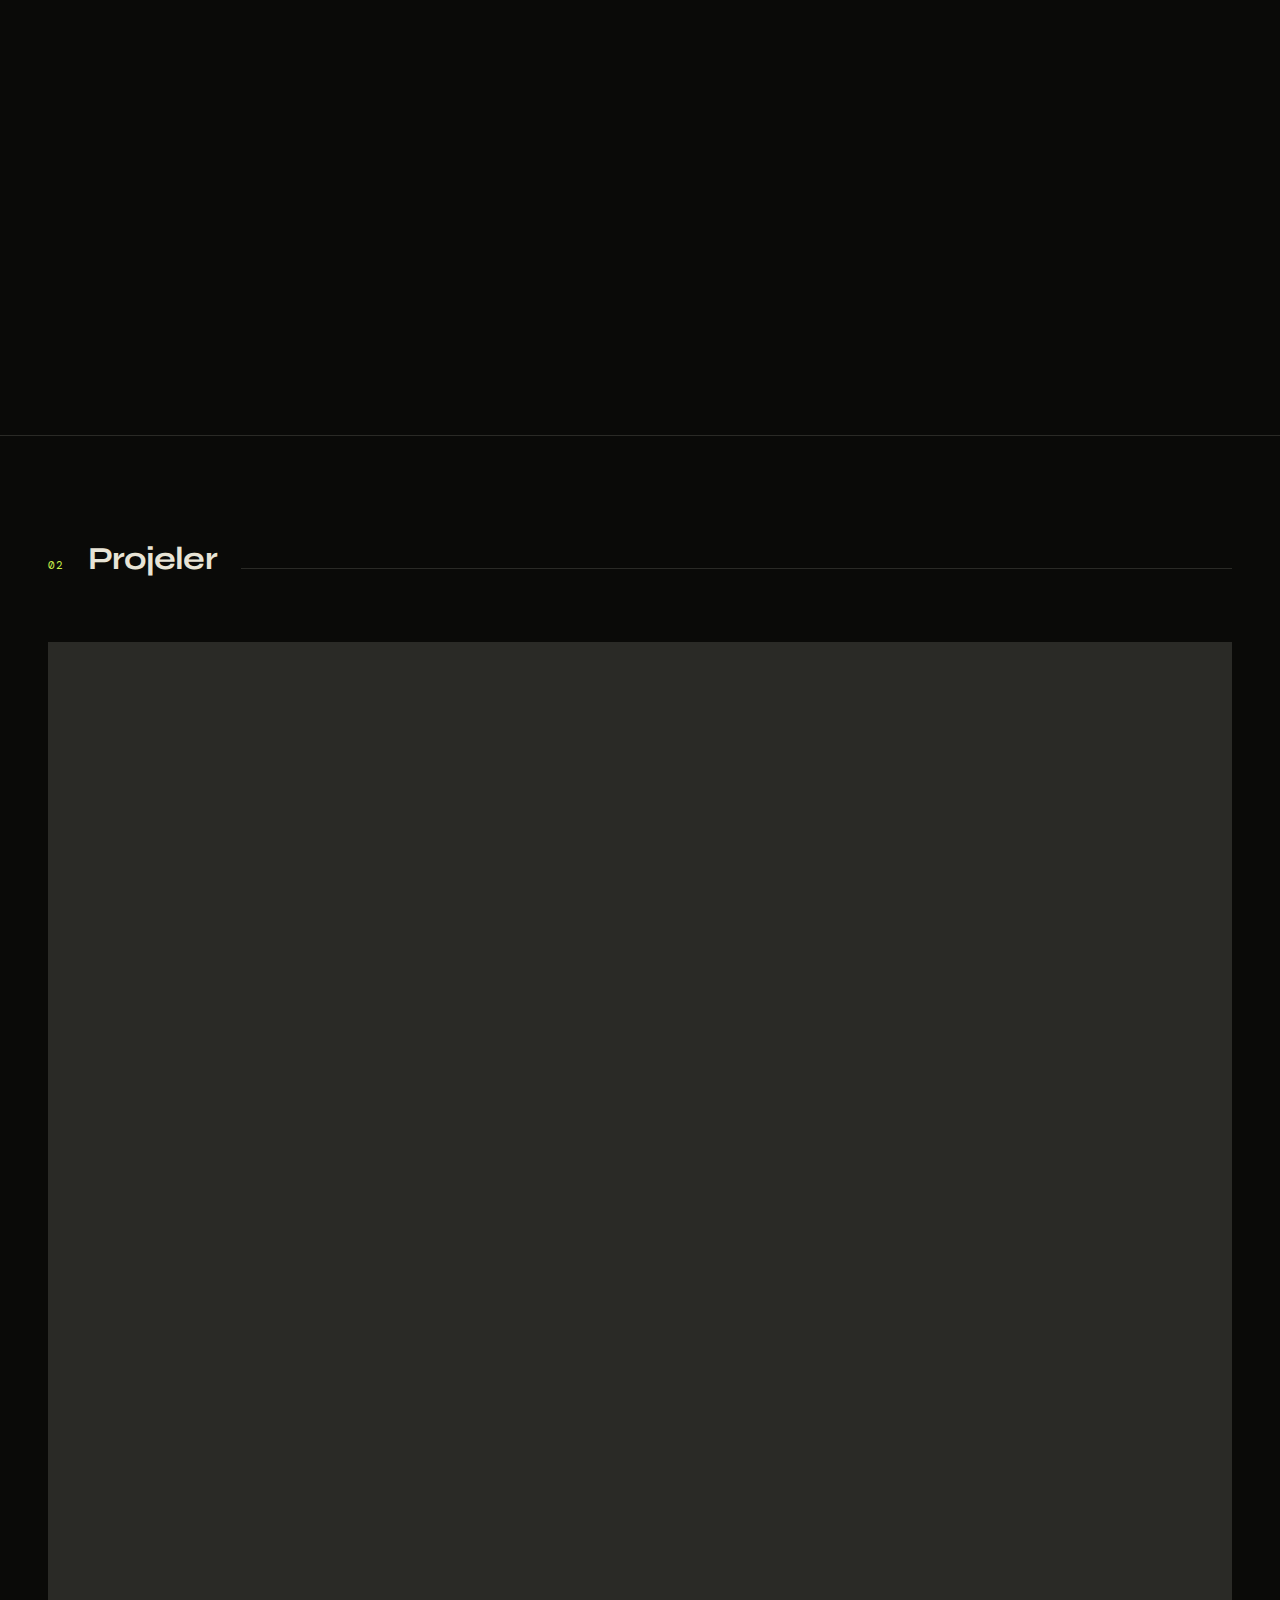
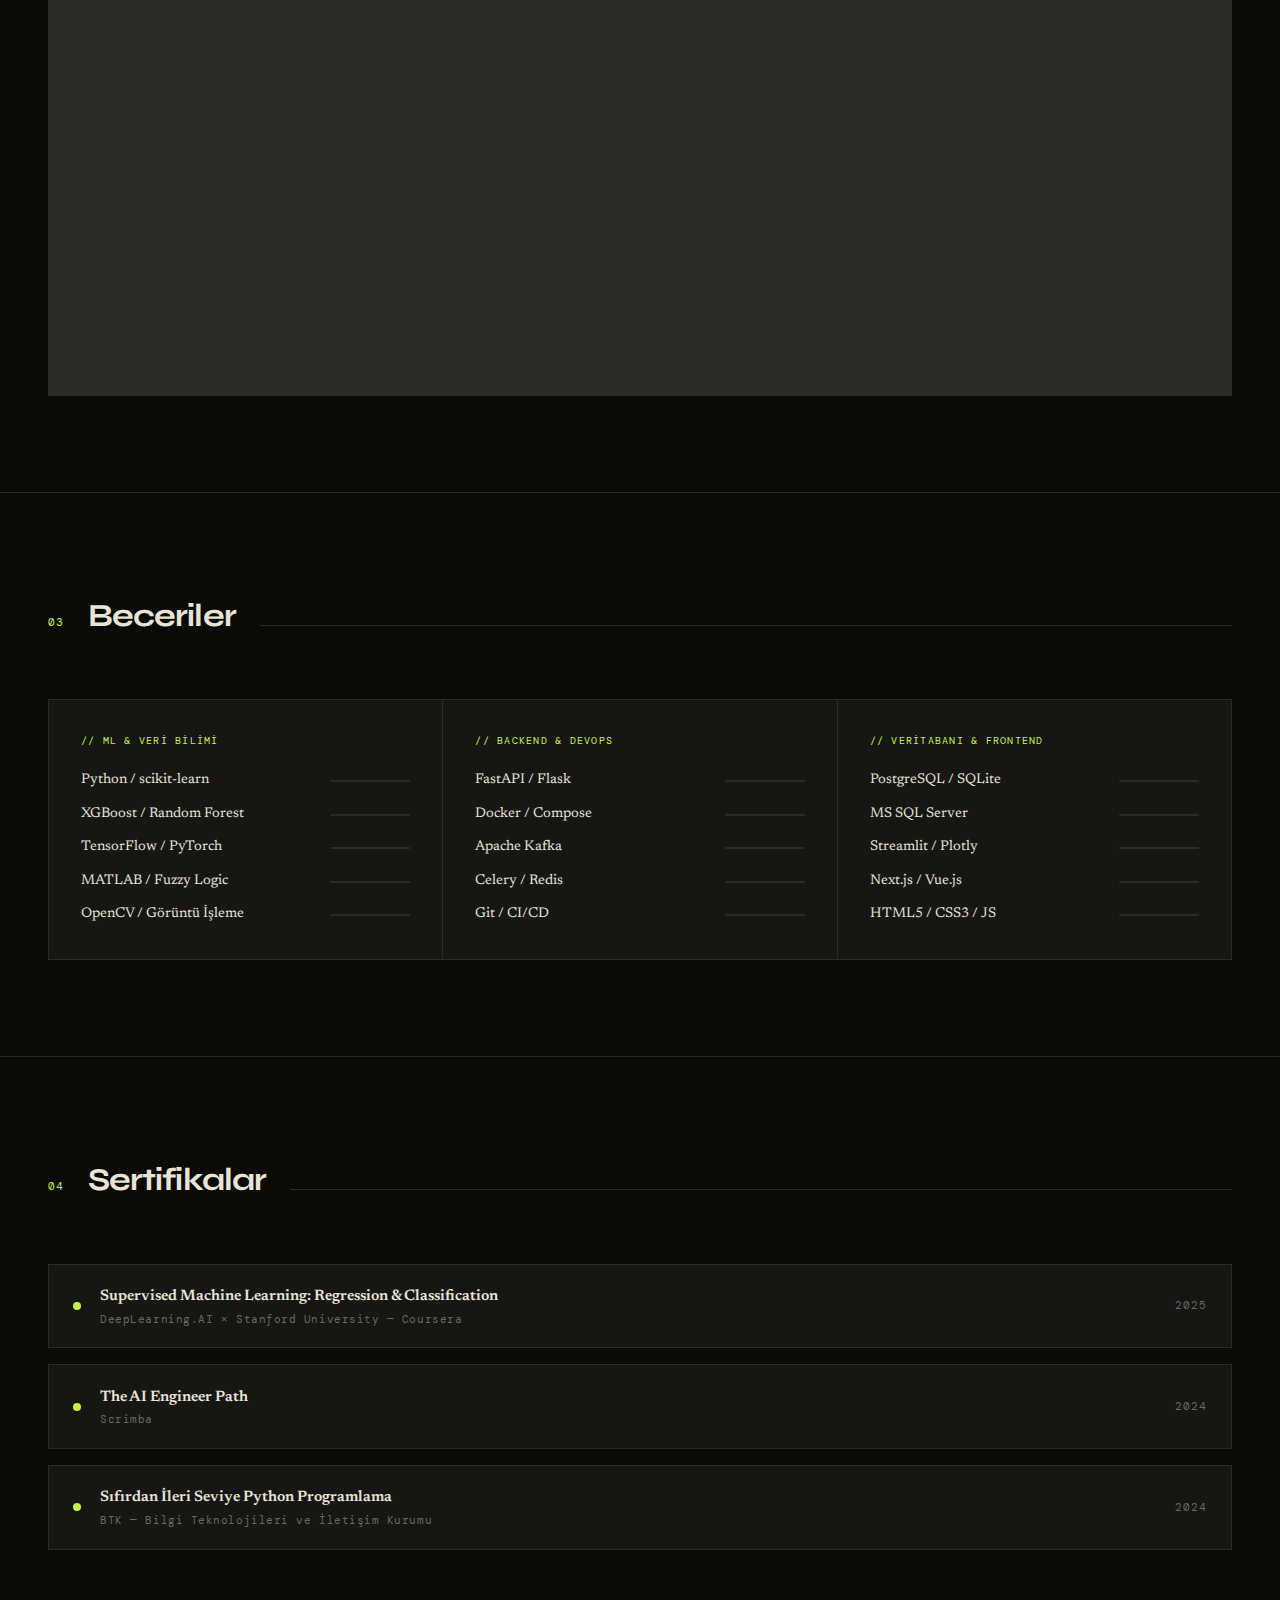
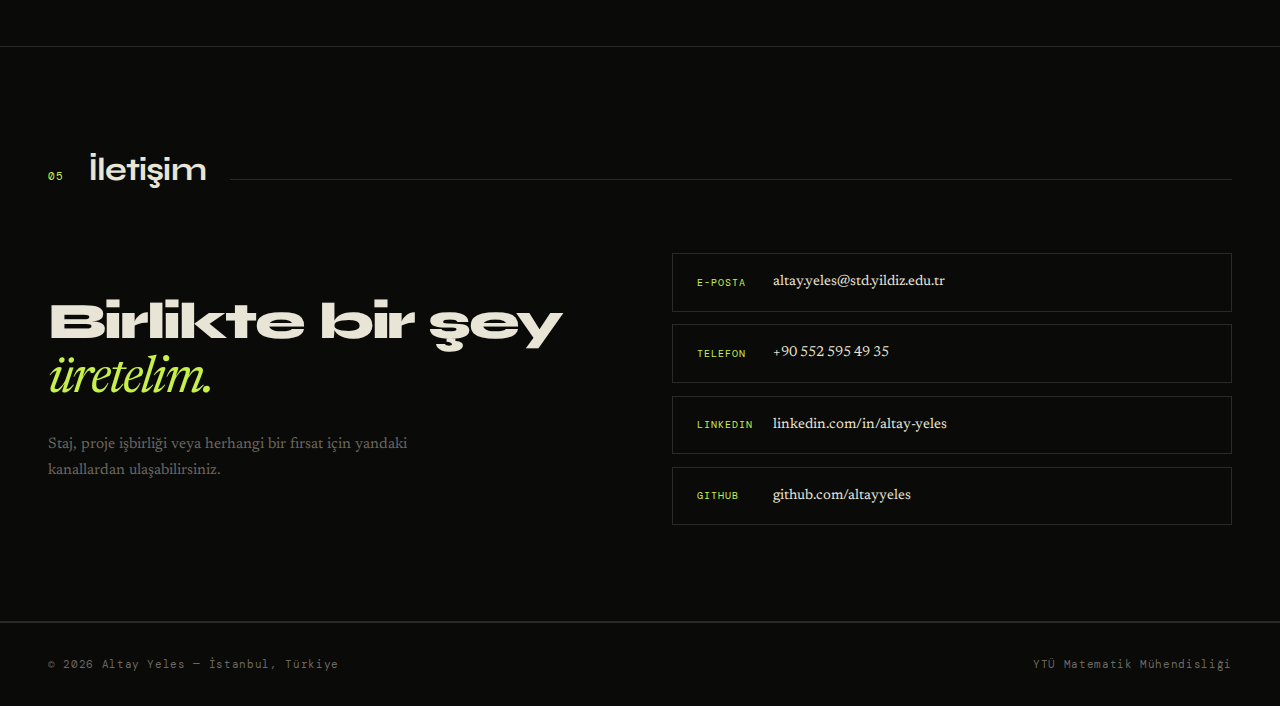
<file: assets/index.html>
<!DOCTYPE html>
<html lang="tr">
<head>
<meta charset="UTF-8">
<meta name="viewport" content="width=device-width, initial-scale=1.0">
<title>Altay Yeles — Portfolio</title>
<link href="https://fonts.googleapis.com/css2?family=Syne:wght@400;600;700;800&family=DM+Mono:ital,wght@0,300;0,400;1,300&family=Newsreader:ital,wght@0,400;0,600;1,400&display=swap" rel="stylesheet">
<style>
  :root {
    --bg: #0a0a08;
    --surface: #111110;
    --border: #2a2a26;
    --accent: #c8f04a;
    --accent2: #4af0b8;
    --text: #e8e4d6;
    --muted: #6b6860;
    --card: #161614;
  }

  *, *::before, *::after { box-sizing: border-box; margin: 0; padding: 0; }

  html { scroll-behavior: smooth; }

  body {
    background: var(--bg);
    color: var(--text);
    font-family: 'Newsreader', Georgia, serif;
    font-size: 17px;
    line-height: 1.7;
    overflow-x: hidden;
  }

  /* CURSOR */
  body { cursor: none; }
  .cursor {
    width: 12px; height: 12px;
    background: var(--accent);
    border-radius: 50%;
    position: fixed;
    top: 0; left: 0;
    pointer-events: none;
    z-index: 9999;
    transform: translate(-50%, -50%);
    transition: transform 0.08s, width 0.2s, height 0.2s, background 0.2s;
    mix-blend-mode: difference;
  }
  .cursor-ring {
    width: 36px; height: 36px;
    border: 1px solid var(--accent);
    border-radius: 50%;
    position: fixed;
    top: 0; left: 0;
    pointer-events: none;
    z-index: 9998;
    transform: translate(-50%, -50%);
    transition: transform 0.18s ease-out, opacity 0.2s;
    opacity: 0.5;
  }

  /* GRAIN */
  body::before {
    content: '';
    position: fixed; inset: 0;
    background-image: url("data:image/svg+xml,%3Csvg viewBox='0 0 256 256' xmlns='http://www.w3.org/2000/svg'%3E%3Cfilter id='noise'%3E%3CfeTurbulence type='fractalNoise' baseFrequency='0.9' numOctaves='4' stitchTiles='stitch'/%3E%3C/filter%3E%3Crect width='100%25' height='100%25' filter='url(%23noise)' opacity='0.04'/%3E%3C/svg%3E");
    opacity: 0.45;
    pointer-events: none;
    z-index: 1000;
  }

  /* NAV */
  nav {
    position: fixed; top: 0; left: 0; right: 0;
    z-index: 500;
    display: flex; align-items: center; justify-content: space-between;
    padding: 1.2rem 3rem;
    background: rgba(10,10,8,0.85);
    backdrop-filter: blur(20px);
    border-bottom: 1px solid var(--border);
  }
  .nav-logo {
    font-family: 'Syne', sans-serif;
    font-weight: 800;
    font-size: 1.1rem;
    letter-spacing: -0.03em;
    color: var(--text);
    text-decoration: none;
  }
  .nav-logo span { color: var(--accent); }
  .nav-links { display: flex; gap: 2.5rem; list-style: none; }
  .nav-links a {
    font-family: 'DM Mono', monospace;
    font-size: 0.75rem;
    color: var(--muted);
    text-decoration: none;
    letter-spacing: 0.08em;
    text-transform: uppercase;
    transition: color 0.2s;
  }
  .nav-links a:hover { color: var(--accent); }

  /* HERO */
  .hero {
    min-height: 100vh;
    display: grid;
    grid-template-columns: 1fr 1fr;
    align-items: center;
    padding: 8rem 3rem 4rem;
    gap: 4rem;
    position: relative;
    overflow: hidden;
  }
  .hero::after {
    content: '';
    position: absolute;
    top: -200px; right: -200px;
    width: 600px; height: 600px;
    background: radial-gradient(circle, rgba(200,240,74,0.07) 0%, transparent 70%);
    pointer-events: none;
  }

  .hero-label {
    font-family: 'DM Mono', monospace;
    font-size: 0.72rem;
    letter-spacing: 0.15em;
    text-transform: uppercase;
    color: var(--accent);
    margin-bottom: 1.5rem;
    opacity: 0;
    animation: fadeUp 0.8s 0.2s forwards;
  }
  .hero h1 {
    font-family: 'Syne', sans-serif;
    font-weight: 800;
    font-size: clamp(3rem, 6vw, 5.5rem);
    line-height: 0.95;
    letter-spacing: -0.04em;
    color: var(--text);
    margin-bottom: 1.5rem;
    opacity: 0;
    animation: fadeUp 0.8s 0.35s forwards;
  }
  .hero h1 em {
    font-style: italic;
    font-family: 'Newsreader', serif;
    color: var(--accent);
    font-weight: 400;
  }
  .hero-desc {
    font-size: 1.05rem;
    color: var(--muted);
    max-width: 440px;
    margin-bottom: 2.5rem;
    opacity: 0;
    animation: fadeUp 0.8s 0.5s forwards;
  }
  .hero-desc strong { color: var(--text); font-weight: 600; }
  .hero-actions {
    display: flex; gap: 1rem; flex-wrap: wrap;
    opacity: 0;
    animation: fadeUp 0.8s 0.65s forwards;
  }
  .btn {
    font-family: 'DM Mono', monospace;
    font-size: 0.78rem;
    letter-spacing: 0.05em;
    text-transform: uppercase;
    padding: 0.8rem 1.8rem;
    border-radius: 2px;
    text-decoration: none;
    transition: all 0.2s;
    cursor: none;
    position: relative;
    z-index: 10;
  }
  .btn-primary {
    background: var(--accent);
    color: #0a0a08;
    font-weight: 600;
  }
  .btn-primary:hover { background: #d8ff55; transform: translateY(-2px); }
  .btn-ghost {
    border: 1px solid var(--border);
    color: var(--muted);
  }
  .btn-ghost:hover { border-color: var(--accent); color: var(--accent); transform: translateY(-2px); }

  /* Hero photo */
  .hero-visual {
    display: flex; justify-content: center; align-items: center;
    opacity: 0;
    animation: fadeIn 1s 0.8s forwards;
  }
  .photo-frame {
    width: 340px; height: 420px;
    border: 1px solid var(--border);
    position: relative;
    overflow: hidden;
    background: var(--card);
  }
  .photo-frame::before {
    content: '';
    position: absolute; inset: 0;
    background: linear-gradient(135deg, rgba(200,240,74,0.05) 0%, transparent 60%);
    z-index: 1;
  }
  .photo-frame-img {
    width: 100%; height: 100%;
    object-fit: cover;
    filter: grayscale(100%) contrast(1.1);
    display: block;
  }
  .photo-placeholder {
    width: 100%; height: 100%;
    display: flex; flex-direction: column; align-items: center; justify-content: center;
    gap: 0.75rem;
    color: var(--muted);
  }
  .photo-placeholder .icon {
    font-size: 3rem; opacity: 0.3;
  }
  .photo-placeholder p {
    font-family: 'DM Mono', monospace;
    font-size: 0.68rem;
    text-transform: uppercase;
    letter-spacing: 0.12em;
    opacity: 0.5;
    text-align: center;
    padding: 0 1.5rem;
  }
  .photo-tag {
    position: absolute; bottom: -1px; left: -1px;
    background: var(--accent);
    color: #0a0a08;
    font-family: 'DM Mono', monospace;
    font-size: 0.65rem;
    letter-spacing: 0.1em;
    text-transform: uppercase;
    padding: 0.4rem 0.9rem;
    z-index: 2;
    font-weight: 600;
  }
  .photo-corner {
    position: absolute; top: 1rem; right: 1rem;
    width: 40px; height: 40px;
    border-top: 2px solid var(--accent);
    border-right: 2px solid var(--accent);
    z-index: 2;
  }

  /* STATS ROW */
  .stats-row {
    display: grid;
    grid-template-columns: repeat(4, 1fr);
    border-top: 1px solid var(--border);
    border-bottom: 1px solid var(--border);
  }
  .stat {
    padding: 2rem 3rem;
    border-right: 1px solid var(--border);
  }
  .stat:last-child { border-right: none; }
  .stat-num {
    font-family: 'Syne', sans-serif;
    font-size: 2.5rem;
    font-weight: 800;
    color: var(--accent);
    line-height: 1;
    margin-bottom: 0.3rem;
  }
  .stat-label {
    font-family: 'DM Mono', monospace;
    font-size: 0.68rem;
    letter-spacing: 0.1em;
    text-transform: uppercase;
    color: var(--muted);
  }

  /* SECTIONS */
  section {
    padding: 6rem 3rem;
    border-bottom: 1px solid var(--border);
  }
  .section-header {
    display: flex; align-items: baseline; gap: 1.5rem;
    margin-bottom: 3.5rem;
  }
  .section-num {
    font-family: 'DM Mono', monospace;
    font-size: 0.7rem;
    color: var(--accent);
    letter-spacing: 0.1em;
  }
  .section-title {
    font-family: 'Syne', sans-serif;
    font-size: 2rem;
    font-weight: 700;
    letter-spacing: -0.03em;
    color: var(--text);
  }
  .section-line {
    flex: 1;
    height: 1px;
    background: var(--border);
  }

  /* EXPERIENCE */
  .exp-list { display: flex; flex-direction: column; gap: 0; }
  .exp-item {
    display: grid;
    grid-template-columns: 220px 1fr;
    gap: 3rem;
    padding: 2.5rem 0;
    border-bottom: 1px solid var(--border);
    opacity: 0;
    transform: translateY(20px);
    transition: opacity 0.6s, transform 0.6s;
  }
  .exp-item.visible { opacity: 1; transform: none; }
  .exp-period {
    font-family: 'DM Mono', monospace;
    font-size: 0.7rem;
    color: var(--accent);
    letter-spacing: 0.08em;
    margin-bottom: 0.4rem;
  }
  .exp-company {
    font-family: 'Syne', sans-serif;
    font-size: 0.9rem;
    font-weight: 600;
    color: var(--muted);
  }
  .exp-role {
    font-family: 'Syne', sans-serif;
    font-size: 1.2rem;
    font-weight: 700;
    color: var(--text);
    margin-bottom: 1rem;
    letter-spacing: -0.02em;
  }
  .exp-bullets { list-style: none; display: flex; flex-direction: column; gap: 0.5rem; }
  .exp-bullets li {
    font-size: 0.95rem;
    color: var(--muted);
    padding-left: 1.2rem;
    position: relative;
  }
  .exp-bullets li::before {
    content: '→';
    position: absolute; left: 0;
    color: var(--accent);
    font-size: 0.75rem;
    top: 0.1rem;
  }
  .exp-bullets strong { color: var(--text); font-weight: 600; }

  /* PROJECTS */
  .projects-grid {
    display: grid;
    grid-template-columns: repeat(2, 1fr);
    gap: 1px;
    background: var(--border);
    border: 1px solid var(--border);
  }
  .project-card {
    background: var(--card);
    padding: 2.5rem;
    position: relative;
    overflow: hidden;
    opacity: 0;
    transform: translateY(20px);
    transition: opacity 0.6s, transform 0.6s, background 0.2s;
  }
  .project-card.visible { opacity: 1; transform: none; }
  .project-card:hover { background: #1a1a17; }
  .project-card::after {
    content: '';
    position: absolute;
    bottom: 0; left: 0; right: 0;
    height: 2px;
    background: var(--accent);
    transform: scaleX(0);
    transform-origin: left;
    transition: transform 0.3s;
  }
  .project-card:hover::after { transform: scaleX(1); }

  .project-screenshot {
    width: 100%;
    height: 160px;
    background: var(--surface);
    border: 1px solid var(--border);
    margin-bottom: 1.5rem;
    display: flex; flex-direction: column; align-items: center; justify-content: center;
    gap: 0.5rem;
    color: var(--muted);
    position: relative;
    overflow: hidden;
  }
  .project-screenshot::before {
    content: '';
    position: absolute; inset: 0;
    background: linear-gradient(135deg, rgba(200,240,74,0.03) 0%, transparent 60%);
  }
  .project-screenshot p {
    font-family: 'DM Mono', monospace;
    font-size: 0.62rem;
    text-transform: uppercase;
    letter-spacing: 0.1em;
    opacity: 0.4;
    text-align: center;
    padding: 0 1rem;
    position: relative;
    z-index: 1;
  }
  .ss-icon { font-size: 1.8rem; opacity: 0.2; position: relative; z-index: 1; }

  .project-tags {
    display: flex; flex-wrap: wrap; gap: 0.4rem;
    margin-bottom: 1rem;
  }
  .tag {
    font-family: 'DM Mono', monospace;
    font-size: 0.62rem;
    letter-spacing: 0.08em;
    text-transform: uppercase;
    padding: 0.2rem 0.6rem;
    border: 1px solid var(--border);
    color: var(--muted);
    border-radius: 1px;
  }
  .project-title {
    font-family: 'Syne', sans-serif;
    font-size: 1.2rem;
    font-weight: 700;
    color: var(--text);
    letter-spacing: -0.02em;
    margin-bottom: 0.75rem;
  }
  .project-desc {
    font-size: 0.92rem;
    color: var(--muted);
    line-height: 1.6;
    margin-bottom: 1.5rem;
  }
  .project-link {
    font-family: 'DM Mono', monospace;
    font-size: 0.7rem;
    letter-spacing: 0.08em;
    text-transform: uppercase;
    color: var(--accent);
    text-decoration: none;
    display: inline-flex; align-items: center; gap: 0.4rem;
    transition: gap 0.2s;
    position: relative;
    z-index: 10;
  }
  .project-link:hover { gap: 0.8rem; }

  /* SKILLS */
  .skills-grid {
    display: grid;
    grid-template-columns: repeat(3, 1fr);
    gap: 1px;
    background: var(--border);
    border: 1px solid var(--border);
  }
  .skill-group {
    background: var(--card);
    padding: 2rem;
  }
  .skill-group-label {
    font-family: 'DM Mono', monospace;
    font-size: 0.65rem;
    letter-spacing: 0.12em;
    text-transform: uppercase;
    color: var(--accent);
    margin-bottom: 1.2rem;
  }
  .skill-items { display: flex; flex-direction: column; gap: 0.6rem; }
  .skill-item {
    display: flex; align-items: center; justify-content: space-between;
  }
  .skill-name {
    font-size: 0.88rem;
    color: var(--text);
  }
  .skill-bar {
    height: 2px;
    width: 80px;
    background: var(--border);
    position: relative;
    border-radius: 1px;
    overflow: hidden;
  }
  .skill-fill {
    position: absolute; top: 0; left: 0; height: 100%;
    background: var(--accent);
    border-radius: 1px;
    transform: scaleX(0);
    transform-origin: left;
    transition: transform 1s ease-out;
  }

  /* CERTS */
  .certs-list { display: flex; flex-direction: column; gap: 1rem; }
  .cert-item {
    display: flex; align-items: center; justify-content: space-between;
    padding: 1.2rem 1.5rem;
    border: 1px solid var(--border);
    background: var(--card);
    transition: border-color 0.2s;
  }
  .cert-item:hover { border-color: var(--accent); }
  .cert-left { display: flex; align-items: center; gap: 1.2rem; }
  .cert-dot {
    width: 8px; height: 8px;
    border-radius: 50%;
    background: var(--accent);
    flex-shrink: 0;
  }
  .cert-name {
    font-size: 0.95rem;
    color: var(--text);
    font-weight: 600;
  }
  .cert-org {
    font-family: 'DM Mono', monospace;
    font-size: 0.68rem;
    color: var(--muted);
    letter-spacing: 0.05em;
  }
  .cert-year {
    font-family: 'DM Mono', monospace;
    font-size: 0.7rem;
    color: var(--muted);
    letter-spacing: 0.08em;
  }

  /* CONTACT */
  .contact-grid {
    display: grid;
    grid-template-columns: 1fr 1fr;
    gap: 4rem;
    align-items: center;
  }
  .contact-heading {
    font-family: 'Syne', sans-serif;
    font-size: clamp(2rem, 4vw, 3.5rem);
    font-weight: 800;
    letter-spacing: -0.04em;
    color: var(--text);
    line-height: 1.05;
    margin-bottom: 1.5rem;
  }
  .contact-heading em {
    font-style: italic;
    font-family: 'Newsreader', serif;
    color: var(--accent);
    font-weight: 400;
  }
  .contact-links { display: flex; flex-direction: column; gap: 0.8rem; }
  .contact-link {
    display: flex; align-items: center; gap: 1rem;
    text-decoration: none;
    padding: 1rem 1.5rem;
    border: 1px solid var(--border);
    transition: border-color 0.2s, background 0.2s;
    position: relative;
    z-index: 10;
  }
  .contact-link:hover { border-color: var(--accent); background: var(--card); }
  .contact-link-icon {
    font-family: 'DM Mono', monospace;
    font-size: 0.65rem;
    color: var(--accent);
    letter-spacing: 0.1em;
    text-transform: uppercase;
    width: 60px;
  }
  .contact-link-text { font-size: 0.9rem; color: var(--text); }

  /* FOOTER */
  footer {
    padding: 2rem 3rem;
    display: flex; justify-content: space-between; align-items: center;
    border-top: 1px solid var(--border);
  }
  footer p {
    font-family: 'DM Mono', monospace;
    font-size: 0.68rem;
    color: var(--muted);
    letter-spacing: 0.06em;
  }

  /* ANIMATIONS */
  @keyframes fadeUp {
    from { opacity: 0; transform: translateY(24px); }
    to { opacity: 1; transform: none; }
  }
  @keyframes fadeIn {
    from { opacity: 0; }
    to { opacity: 1; }
  }

  /* SCROLLBAR */
  ::-webkit-scrollbar { width: 6px; }
  ::-webkit-scrollbar-track { background: var(--bg); }
  ::-webkit-scrollbar-thumb { background: var(--border); border-radius: 3px; }
  ::-webkit-scrollbar-thumb:hover { background: var(--muted); }

  /* RESPONSIVE */
  @media (max-width: 900px) {
    nav { padding: 1rem 1.5rem; }
    .hero { grid-template-columns: 1fr; padding: 7rem 1.5rem 3rem; }
    .hero-visual { display: none; }
    .stats-row { grid-template-columns: repeat(2, 1fr); }
    section { padding: 4rem 1.5rem; }
    .exp-item { grid-template-columns: 1fr; gap: 0.5rem; }
    .projects-grid { grid-template-columns: 1fr; }
    .skills-grid { grid-template-columns: 1fr; }
    .contact-grid { grid-template-columns: 1fr; }
  }
</style>
</head>
<body>

<!-- Custom cursor -->
<div class="cursor" id="cursor"></div>
<div class="cursor-ring" id="cursorRing"></div>

<!-- NAV -->
<nav>
  <a href="#" class="nav-logo">Altay YELES<span>.</span></a>
  <ul class="nav-links">
    <li><a href="#about">hakkımda</a></li>
    <li><a href="#experience">deneyim</a></li>
    <li><a href="#projects">projeler</a></li>
    <li><a href="#skills">beceriler</a></li>
    <li><a href="#contact">iletişim</a></li>
  </ul>
</nav>

<!-- HERO -->
<section class="hero" id="about">
  <div class="hero-content">
    <p class="hero-label">// matematik mühendisi & yapay zeka geliştiricisi</p>
    <h1>Altay<br><em>YELES</em></h1>
    <p class="hero-desc">
      <strong>YTÜ Matematik Mühendisliği</strong> son sınıf öğrencisi. İstatistiksel modelleme, makine öğrenmesi ve gerçek zamanlı sistemler üzerine teorik altyapı ve sahadan deneyimle değer üretiyorum.
    </p>
    <div class="hero-actions">
      <a href="mailto:altay.yeles@std.yildiz.edu.tr" class="btn btn-primary">İletişime Geç</a>
      <a href="https://github.com/altayyeles" target="_blank" class="btn btn-ghost">GitHub →</a>
    </div>
  </div>
  <div class="hero-visual">
    <div class="photo-frame">
      <div class="photo-placeholder">
        <span class="icon">🖼</span>
        <p>Buraya profesyonel profil fotoğrafınızı ekleyin<br>Önerilen: 340×420 px, gri ton veya renkli</p>
      </div>
      <div class="photo-corner"></div>
      <div class="photo-tag">Istanbul — 2026</div>
    </div>
  </div>
</section>

<!-- STATS -->
<div class="stats-row">
  <div class="stat">
    <div class="stat-num">3+</div>
    <div class="stat-label">Staj Deneyimi</div>
  </div>
  <div class="stat">
    <div class="stat-num">6+</div>
    <div class="stat-label">Tamamlanan Proje</div>
  </div>
  <div class="stat">
    <div class="stat-num">5</div>
    <div class="stat-label">Teknoloji Sertifikası</div>
  </div>
  <div class="stat">
    <div class="stat-num">C1</div>
    <div class="stat-label">İngilizce Seviyesi</div>
  </div>
</div>

<!-- EXPERIENCE -->
<section id="experience">
  <div class="section-header">
    <span class="section-num">01</span>
    <h2 class="section-title">Deneyim</h2>
    <div class="section-line"></div>
  </div>
  <div class="exp-list">
    <div class="exp-item">
      <div class="exp-meta">
        <div class="exp-period">Oca 2026 – Şub 2026</div>
        <div class="exp-company">LED Yazılım · YTÜ Teknopark</div>
      </div>
      <div>
        <div class="exp-role">Yazılım Geliştirme Stajyeri</div>
        <ul class="exp-bullets">
          <li>Üretim süreçlerinde <strong>AI destekli kalite yönetimi</strong> için ERP Kalite Modülü geliştirdim.</li>
          <li><strong>XGBoost + SHAP</strong> ile hata olasılığı tahmini, <strong>Random Forest</strong> ile RUL tahmini modelleri kurdum.</li>
          <li><strong>FastAPI</strong> backend + <strong>Streamlit</strong> ile gerçek zamanlı KPI Dashboard tasarladım.</li>
          <li><strong>Docker & Docker Compose</strong> ile CI/CD pipeline entegrasyonu sağladım.</li>
        </ul>
      </div>
    </div>
    <div class="exp-item">
      <div class="exp-meta">
        <div class="exp-period">May 2025 – Ağu 2025</div>
        <div class="exp-company">Bluesense AI</div>
      </div>
      <div>
        <div class="exp-role">Yapay Zeka Stajyeri</div>
        <ul class="exp-bullets">
          <li><strong>Python, TensorFlow ve OpenCV</strong> ile görüntü işleme ve makine öğrenmesi modelleri geliştirdim.</li>
          <li>Model doğruluğunu <strong>%15 artırdım</strong>, veri işleme süresini <strong>%20 kısalttım</strong>.</li>
          <li><strong>Edge AI</strong> için optimize edilmiş modellerin entegrasyonuna katkı sağladım.</li>
        </ul>
      </div>
    </div>
    <div class="exp-item">
      <div class="exp-meta">
        <div class="exp-period">Nis 2025 – May 2025</div>
        <div class="exp-company">TNC Group Holding</div>
      </div>
      <div>
        <div class="exp-role">Bilgi Teknolojileri Stajyeri</div>
        <ul class="exp-bullets">
          <li>Excel, AutoCAD, Python ve Photoshop üzerine uygulamalı eğitimler aldım ve projelerde kullandım.</li>
          <li>Proje yazım sürecine dahil oldum ve son proje teslimi gerçekleştirdim.</li>
          <li>Proje ve yurt dışı staj toplantılarına aktif katılım sağlayarak takım çalışması becerilerimi geliştirdim.</li>
        </ul>
      </div>
    </div>
  </div>
</section>

<!-- PROJECTS -->
<section id="projects">
  <div class="section-header">
    <span class="section-num">02</span>
    <h2 class="section-title">Projeler</h2>
    <div class="section-line"></div>
  </div>
  <div class="projects-grid">

    <!-- PROJECT 1 -->
    <div class="project-card">
      <div class="project-screenshot">
        <span class="ss-icon">🏦</span>
        <p>CoreBank Arayüz veya Mimari</p>
      </div>
      <div class="project-tags">
        <span class="tag">FastAPI</span>
        <span class="tag">PostgreSQL</span>
        <span class="tag">Redis</span>
      </div>
      <div class="project-title">CoreBank Ledger Ops</div>
      <p class="project-desc">Çekirdek bankacılık ve operasyon tarafını birleştiren uçtan uca demo. Transfer başına tek master alert, normalize edilmiş fraud skoru ve Graph UI ilişkileri.</p>
      <a href="https://github.com/altayyeles/corebank-ledger-ops" target="_blank" class="project-link">PROJEYİ İNCELE →</a>
    </div>

    <!-- PROJECT 2 -->
    <div class="project-card">
      <div class="project-screenshot">
        <span class="ss-icon">🏭</span>
        <p>ERP Quality Dashboard</p>
      </div>
      <div class="project-tags">
        <span class="tag">XGBoost</span>
        <span class="tag">SHAP</span>
        <span class="tag">FastAPI</span>
      </div>
      <div class="project-title">AI-Powered ERP Quality Module</div>
      <p class="project-desc">Üretimde öngörücü kalite analizi, öngörücü bakım (RUL), tedarikçi risk skorlaması. Gerçek zamanlı stream ve KPI dashboard paneli.</p>
      <a href="https://github.com/altayyeles/ai-erp-quality-module" target="_blank" class="project-link">PROJEYİ İNCELE →</a>
    </div>

    <!-- PROJECT 3 -->
    <div class="project-card">
      <div class="project-screenshot">
        <span class="ss-icon">🔍</span>
        <p>Fraud Detection Dashboard</p>
      </div>
      <div class="project-tags">
        <span class="tag">Kafka</span>
        <span class="tag">Random Forest</span>
        <span class="tag">WebSockets</span>
      </div>
      <div class="project-title">Gerçek Zamanlı Fraud Tespiti</div>
      <p class="project-desc">Saniyede yüzlerce işlemi işleyen Kafka tabanlı fraud detection. Kural tabanlı + Random Forest hibrit motoru ile milisaniyeler içinde risk skorlaması.</p>
      <a href="https://github.com/altayyeles/Real-Time-Fraud-Detection-Kafka-AI" target="_blank" class="project-link">PROJEYİ İNCELE →</a>
    </div>

    <!-- PROJECT 4 -->
    <div class="project-card">
      <div class="project-screenshot">
        <span class="ss-icon">🤖</span>
        <p>AI Digital Twin Sohbet</p>
      </div>
      <div class="project-tags">
        <span class="tag">Gemini 2.5</span>
        <span class="tag">Cloudflare Workers</span>
      </div>
      <div class="project-title">Altay AI — Dijital İkiz</div>
      <p class="project-desc">CV'yi interaktif mülakata dönüştüren AI asistanı. Serverless backend proxy ve halüsinasyon engelleyen sistem talimatları ile korumalı yapı.</p>
      <a href="https://github.com/altayyeles/altay-ai" target="_blank" class="project-link">PROJEYİ İNCELE →</a>
    </div>

    <!-- PROJECT 5 -->
    <div class="project-card">
      <div class="project-screenshot">
        <span class="ss-icon">📊</span>
        <p>Bulanık Risk Analizi Grafiği</p>
      </div>
      <div class="project-tags">
        <span class="tag">MATLAB</span>
        <span class="tag">Fuzzy Logic</span>
        <span class="tag">Python</span>
      </div>
      <div class="project-title">İSG Bulanık Risk Analizi</div>
      <p class="project-desc">4 parametreli FIS ile 625 kural otomatik türetme. Geleneksel yöntemlerin gözden kaçırdığı yüksek frekanslı ergonomik riskleri tespit eden sistem.</p>
      <a href="https://github.com/altayyeles/is-sagligi-guvenligi-alaninda-risk-analizi-icin-bulanik-yontemlerin-kullanimi" target="_blank" class="project-link">PROJEYİ İNCELE →</a>
    </div>

    <!-- PROJECT 6 -->
    <div class="project-card">
      <div class="project-screenshot">
        <span class="ss-icon">🎓</span>
        <p>Akademik Model Çıktısı</p>
      </div>
      <div class="project-tags">
        <span class="tag">MATLAB</span>
        <span class="tag">Fuzzy Logic</span>
        <span class="tag">Scikit-learn</span>
      </div>
      <div class="project-title">Akademik Performans Analizi</div>
      <p class="project-desc">2000 öğrenci verisinde Mamdani tabanlı FIS ile akademik performans tahmini. Üyelik fonksiyonu optimizasyonu ile %85 doğruluk oranına ulaşıldı.</p>
      <a href="https://github.com/altayyeles/yapay-zeka-destekli-akademik-performans-analizi/tree/main" target="_blank" class="project-link">PROJEYİ İNCELE →</a>
    </div>

  </div>
</section>

<!-- SKILLS -->
<section id="skills">
  <div class="section-header">
    <span class="section-num">03</span>
    <h2 class="section-title">Beceriler</h2>
    <div class="section-line"></div>
  </div>
  <div class="skills-grid">
    <div class="skill-group">
      <div class="skill-group-label">// ML & Veri Bilimi</div>
      <div class="skill-items">
        <div class="skill-item">
          <span class="skill-name">Python / scikit-learn</span>
          <div class="skill-bar"><div class="skill-fill" style="--w:0.95"></div></div>
        </div>
        <div class="skill-item">
          <span class="skill-name">XGBoost / Random Forest</span>
          <div class="skill-bar"><div class="skill-fill" style="--w:0.90"></div></div>
        </div>
        <div class="skill-item">
          <span class="skill-name">TensorFlow / PyTorch</span>
          <div class="skill-bar"><div class="skill-fill" style="--w:0.80"></div></div>
        </div>
        <div class="skill-item">
          <span class="skill-name">MATLAB / Fuzzy Logic</span>
          <div class="skill-bar"><div class="skill-fill" style="--w:0.85"></div></div>
        </div>
        <div class="skill-item">
          <span class="skill-name">OpenCV / Görüntü İşleme</span>
          <div class="skill-bar"><div class="skill-fill" style="--w:0.78"></div></div>
        </div>
      </div>
    </div>
    <div class="skill-group">
      <div class="skill-group-label">// Backend & DevOps</div>
      <div class="skill-items">
        <div class="skill-item">
          <span class="skill-name">FastAPI / Flask</span>
          <div class="skill-bar"><div class="skill-fill" style="--w:0.90"></div></div>
        </div>
        <div class="skill-item">
          <span class="skill-name">Docker / Compose</span>
          <div class="skill-bar"><div class="skill-fill" style="--w:0.88"></div></div>
        </div>
        <div class="skill-item">
          <span class="skill-name">Apache Kafka</span>
          <div class="skill-bar"><div class="skill-fill" style="--w:0.75"></div></div>
        </div>
        <div class="skill-item">
          <span class="skill-name">Celery / Redis</span>
          <div class="skill-bar"><div class="skill-fill" style="--w:0.72"></div></div>
        </div>
        <div class="skill-item">
          <span class="skill-name">Git / CI/CD</span>
          <div class="skill-bar"><div class="skill-fill" style="--w:0.85"></div></div>
        </div>
      </div>
    </div>
    <div class="skill-group">
      <div class="skill-group-label">// Veritabanı & Frontend</div>
      <div class="skill-items">
        <div class="skill-item">
          <span class="skill-name">PostgreSQL / SQLite</span>
          <div class="skill-bar"><div class="skill-fill" style="--w:0.88"></div></div>
        </div>
        <div class="skill-item">
          <span class="skill-name">MS SQL Server</span>
          <div class="skill-bar"><div class="skill-fill" style="--w:0.75"></div></div>
        </div>
        <div class="skill-item">
          <span class="skill-name">Streamlit / Plotly</span>
          <div class="skill-bar"><div class="skill-fill" style="--w:0.92"></div></div>
        </div>
        <div class="skill-item">
          <span class="skill-name">Next.js / Vue.js</span>
          <div class="skill-bar"><div class="skill-fill" style="--w:0.70"></div></div>
        </div>
        <div class="skill-item">
          <span class="skill-name">HTML5 / CSS3 / JS</span>
          <div class="skill-bar"><div class="skill-fill" style="--w:0.80"></div></div>
        </div>
      </div>
    </div>
  </div>
</section>

<!-- CERTS -->
<section>
  <div class="section-header">
    <span class="section-num">04</span>
    <h2 class="section-title">Sertifikalar</h2>
    <div class="section-line"></div>
  </div>
  <div class="certs-list">
    <div class="cert-item">
      <div class="cert-left">
        <div class="cert-dot"></div>
        <div>
          <div class="cert-name">Supervised Machine Learning: Regression & Classification</div>
          <div class="cert-org">DeepLearning.AI × Stanford University — Coursera</div>
        </div>
      </div>
      <div class="cert-year">2025</div>
    </div>
    <div class="cert-item">
      <div class="cert-left">
        <div class="cert-dot"></div>
        <div>
          <div class="cert-name">The AI Engineer Path</div>
          <div class="cert-org">Scrimba</div>
        </div>
      </div>
      <div class="cert-year">2024</div>
    </div>
    <div class="cert-item">
      <div class="cert-left">
        <div class="cert-dot"></div>
        <div>
          <div class="cert-name">Sıfırdan İleri Seviye Python Programlama</div>
          <div class="cert-org">BTK — Bilgi Teknolojileri ve İletişim Kurumu</div>
        </div>
      </div>
      <div class="cert-year">2024</div>
    </div>
  </div>
</section>

<!-- CONTACT -->
<section id="contact">
  <div class="section-header">
    <span class="section-num">05</span>
    <h2 class="section-title">İletişim</h2>
    <div class="section-line"></div>
  </div>
  <div class="contact-grid">
    <div>
      <div class="contact-heading">Birlikte bir şey<br><em>üretelim.</em></div>
      <p style="color:var(--muted);font-size:0.95rem;max-width:380px;">Staj, proje işbirliği veya herhangi bir fırsat için yandaki kanallardan ulaşabilirsiniz.</p>
    </div>
    <div class="contact-links">
      <a href="mailto:altay.yeles@std.yildiz.edu.tr" class="contact-link">
        <span class="contact-link-icon">E-POSTA</span>
        <span class="contact-link-text">altay.yeles@std.yildiz.edu.tr</span>
      </a>
      <a href="tel:+905525954935" class="contact-link">
        <span class="contact-link-icon">TELEFON</span>
        <span class="contact-link-text">+90 552 595 49 35</span>
      </a>
      <a href="https://linkedin.com/in/altay-yeles" target="_blank" class="contact-link">
        <span class="contact-link-icon">LINKEDIN</span>
        <span class="contact-link-text">linkedin.com/in/altay-yeles</span>
      </a>
      <a href="https://github.com/altayyeles" target="_blank" class="contact-link">
        <span class="contact-link-icon">GITHUB</span>
        <span class="contact-link-text">github.com/altayyeles</span>
      </a>
    </div>
  </div>
</section>

<!-- FOOTER -->
<footer>
  <p>© 2026 Altay Yeles — İstanbul, Türkiye</p>
  <p>YTÜ Matematik Mühendisliği</p>
</footer>

<script>
  // CURSOR
  const cursor = document.getElementById('cursor');
  const ring = document.getElementById('cursorRing');
  let mx = 0, my = 0, rx = 0, ry = 0;
  document.addEventListener('mousemove', e => { mx = e.clientX; my = e.clientY; });
  function animateCursor() {
    rx += (mx - rx) * 0.15;
    ry += (my - ry) * 0.15;
    cursor.style.left = mx + 'px';
    cursor.style.top = my + 'px';
    ring.style.left = rx + 'px';
    ring.style.top = ry + 'px';
    requestAnimationFrame(animateCursor);
  }
  animateCursor();

  // SCROLL REVEAL
  const observer = new IntersectionObserver(entries => {
    entries.forEach((e, i) => {
      if (e.isIntersecting) {
        setTimeout(() => {
          e.target.classList.add('visible');
        }, e.target.dataset.delay || 0);
        observer.unobserve(e.target);
      }
    });
  }, { threshold: 0.1 });

  document.querySelectorAll('.exp-item, .project-card').forEach((el, i) => {
    el.dataset.delay = i * 80;
    observer.observe(el);
  });

  // Skill bars observer
  const skillObserver = new IntersectionObserver(entries => {
    entries.forEach(e => {
      if (e.isIntersecting) {
        e.target.querySelectorAll('.skill-fill').forEach(bar => {
          const w = bar.style.cssText.match(/--w:([\d.]+)/)?.[1] || '0.8';
          setTimeout(() => { bar.style.transform = `scaleX(${w})`; }, 200);
        });
        skillObserver.unobserve(e.target);
      }
    });
  }, { threshold: 0.3 });
  document.querySelectorAll('.skill-group').forEach(g => skillObserver.observe(g));

  // Active nav link
  const sections = document.querySelectorAll('section[id]');
  const navLinks = document.querySelectorAll('.nav-links a');
  window.addEventListener('scroll', () => {
    let current = '';
    sections.forEach(s => {
      if (window.scrollY >= s.offsetTop - 200) current = s.id;
    });
    navLinks.forEach(a => {
      a.style.color = a.getAttribute('href') === '#' + current ? 'var(--accent)' : '';
    });
  });
</script>
</body>
</html>
</file>
